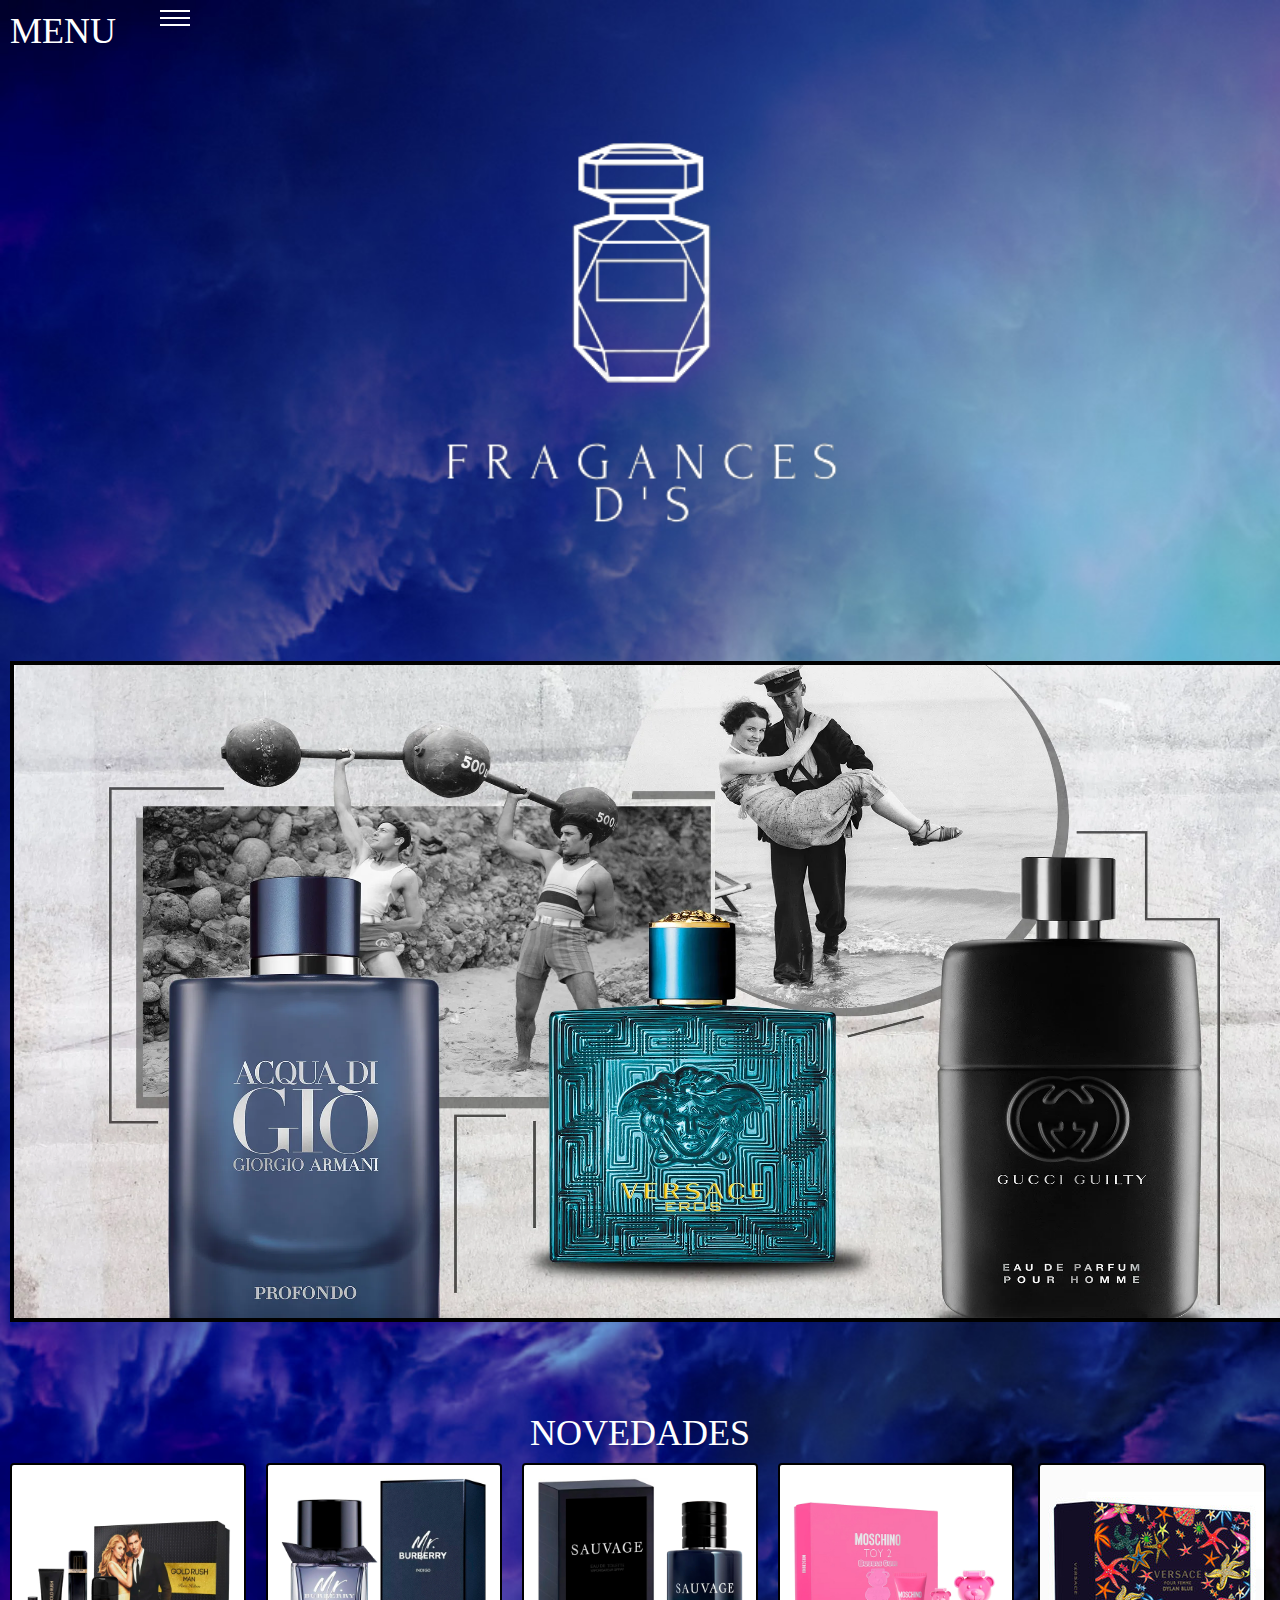
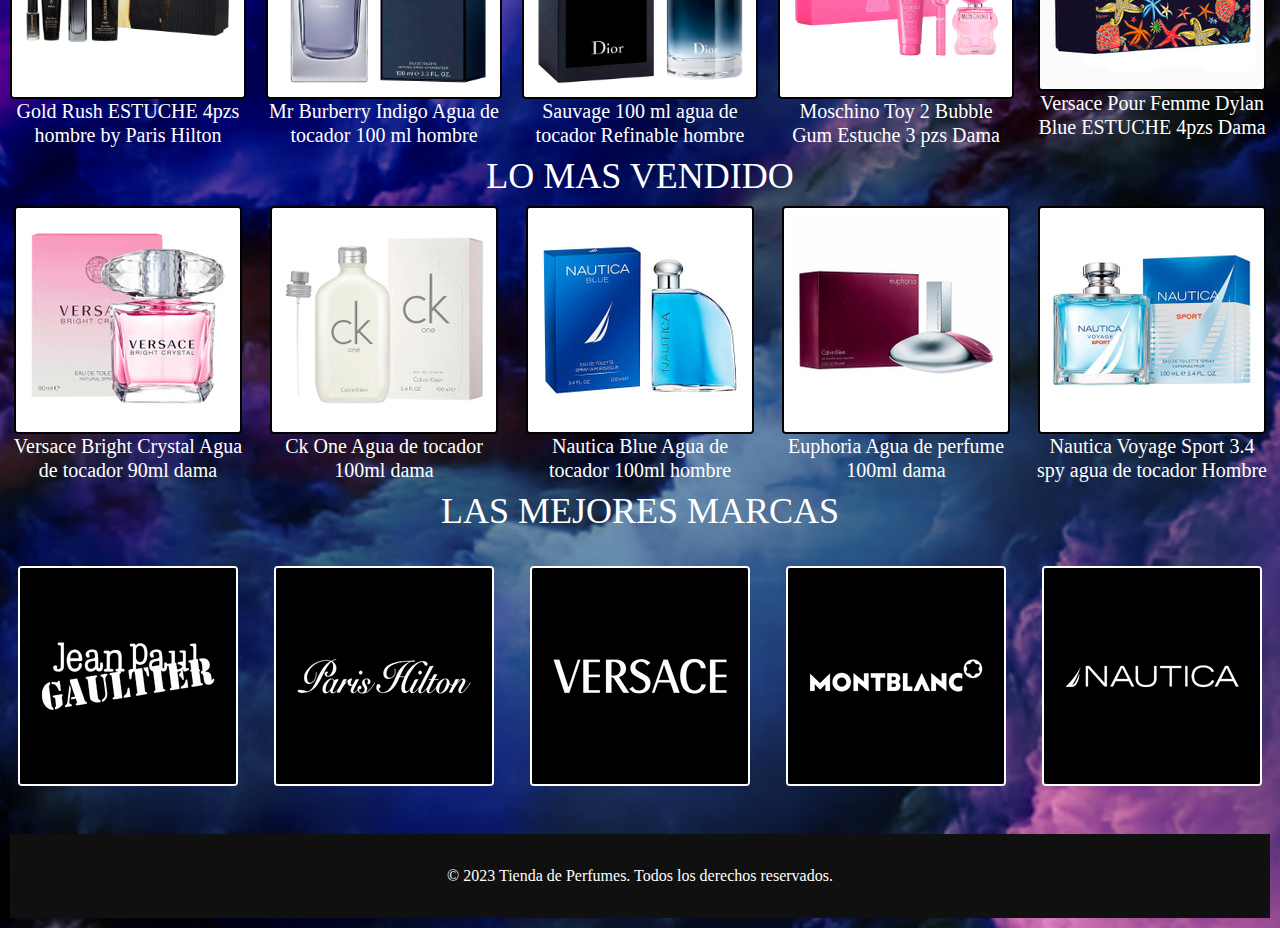
<file: index.html>
<!DOCTYPE html>
<html lang="es">
<head>
    <meta charset="UTF-8">
    <meta name="viewport" content="width=device-width, initial-scale=1.0">
    <title>FRAGANCES D'S</title>
    <link rel="stylesheet" href="https://maxcdn.bootstrapcdn.com/bootstrap/4.5.2/css/bootstrap.min.css">
    <link rel="stylesheet" href="style.css">
    <style>
        /* Estilos para el fondo con degradado */
        body {
            font-family: Arial, sans-serif;
            margin: 7;
            padding: 7;
            background-image: url(img/fondo4.jpg);
            background-size: cover;
            background-repeat: no-repeat;
            min-height: 100vh;
            display: flex;
            flex-direction: column;
            margin: 10px;
             text-align: center;
        }

        footer {
    background-color: #111010; /* Color naranja */
    color: #fff;
    padding: 20px 0;
    text-align: center;
    margin-bottom: 0; /* Elimina el margen inferior */
}
       
        /* Estilos del menú desplegable */
        .menu-btn {
    position: fixed;
    top: 10px;
    left: 160px;
    z-index: 99999; /* Aumenta el valor del z-index para que esté por encima de todo */
    cursor: pointer;
}

.menu {
    position: fixed;
    top: 0;
    left: -250px;
    width: 250px;
    height: 100vh;
    background-color: #000000;
    padding: 20px;
    transition: left 0.3s;
    z-index: 99998; /* Aumenta el valor del z-index para que esté por encima del contenido */
    border: 2px solid rgb(255, 255, 255);
}

  
        .menu-btn span {
            display: block;
            width: 30px;
            height: 2px;
            background-color: #ffffff;
            margin-bottom: 5px;
            
        }
  
        #menu-toggle {
            display: none;
            
        }
  
        .menu ul {
            list-style: none;
            padding: 0;
            margin: 0;
            
        }
  
        .menu ul li {
            margin-bottom: 10px;
            
        }
  
        .menu ul li a {
            display: block;
            text-decoration: none;
            color: #ffffff;
            font-size: 14px;
            padding: 5px 8px;
            border-radius: 5px;
            transition: background-color 0.3s;
            border: 2px solid rgb(255, 255, 255);
        }
  
        .menu ul li a:hover {
            background-color: #4d4e4e;
        }
  
        #menu-toggle:checked ~ .menu {
            left: 0;
        }

        /* Estilos para el menú responsive */
        @media (max-width: 576px) {
            .menu {
                width: 100%;
                left: -100%;
            }

            #menu-toggle:checked ~ .menu {
                left: 0;
            }
        }
  
      

        /* Estilos para el párrafo */
        p {
            margin: 0; /* Elimina el margen predeterminado del párrafo */
            padding: 10px; /* Agrega espacio entre el texto y el borde de la caja */
        }

        /* Estilos para el footer */
        footer {
            background-color: #111010; /* Color naranja */
            color: #fff;
            padding: 20px 0;
            text-align: center;
        }

        /* Estilos generales */
        h1 {
            font-size: 36px;
            color: #333; /* Color del texto principal */
        }
        .logo {
            display: flex;
            align-items: center;
            justify-content: center;
        }
  
        .logo img {
            width: 150px;
            height: 90px;
            margin-right: 10px;
        }
  
        .logo h1 {
            font-size: 24px;
            margin: 0;
            text-align: center;
            flex-grow: 1;
        }
        
/* Estilos de la sección de imágenes */
.image-section {
    display: grid;
    grid-template-columns: repeat(5, 1fr); /* Cambiamos a 2 columnas */
    grid-gap: 20px;
}

.image-container {
    text-align: center;
    position: relative; /* Agregamos posicionamiento relativo para alinear elementos secundarios */
}

.image-container img {
    max-height: 100%; /* Cambiamos height a max-height para mantener la proporción */
    max-width: 100%; /* Cambiamos width a max-width para mantener la proporción */
    object-fit: contain; /* Utilizamos object-fit: contain para que la imagen se ajuste dentro del contenedor */
    border: 2px solid rgb(0, 0, 0);
    border-radius: 4px;
    transition: transform 0.3s ease; /* Agregamos transición para suavizar el efecto */
}

.image-container:hover img {
    transform: scale(1.1); /* Aplicamos una escala al pasar el mouse por encima */
}

.image-container p {
    margin-top: 0; /* Eliminamos el margen superior del párrafo */
    margin-bottom: 0; /* Eliminamos el margen inferior del párrafo */
}
/* Estilos de la sección de imágenes2 */
.image-section2 {
    display: grid;
    grid-template-columns: repeat(5, 1fr); /* Cambiamos a 2 columnas */
    grid-gap: 20px;
}

.image-container2 {
    text-align: center;
    position: relative; /* Agregamos posicionamiento relativo para alinear elementos secundarios */
}

.image-container2 img {
    max-height: 100%; /* Cambiamos height a max-height para mantener la proporción */
    max-width: 100%; /* Cambiamos width a max-width para mantener la proporción */
    object-fit: contain; /* Utilizamos object-fit: contain para que la imagen se ajuste dentro del contenedor */
    border: 2px solid rgb(255, 255, 255);
    border-radius: 4px;
    transition: transform 0.3s ease; /* Agregamos transición para suavizar el efecto */
}

.image-container2:hover img {
    transform: scale(1.1); /* Aplicamos una escala al pasar el mouse por encima */
}

.image-container2 p {
    margin-top: 0; /* Eliminamos el margen superior del párrafo */
    margin-bottom: 0; /* Eliminamos el margen inferior del párrafo */
}
 /* Estilos para el cuadro */
 .cuadro {
            border: 2px solid #000;
            padding: 20px;
            width: 300px;
            text-align: center;
            margin: 0 auto;
        }
        .container2 {
            max-width: 500px;
            margin: 20px;
            padding: 20px;
            background-color: #fff;
            border-radius: 10px;
            border: 2px solid #ff9900;
            box-shadow: 0 0 10px rgba(0, 0, 0, 0.1);
            float: center; /* Coloca el contenedor en la izquierda */
        }

        .container3 {
            max-width: 500px;
            margin: 20px;
            padding: 20px;
            background-color: #fff;
            border-radius: 10px;
            border: 2px solid #ff9900;
            box-shadow: 0 0 10px rgba(0, 0, 0, 0.1);
            float: center ; /* Coloca el contenedor en la derecha */
        }
    </style>
</head>
<body>
    <h1  align="left " style="color: #ffffff;">MENU</h1> 

    <p> 
        <img src="img/logo31.png" width="530" height="530" align="center">
        </p>
   
    </div>
 <div class="container">
        <input type="checkbox" id="menu-toggle">
        <label for="menu-toggle" class="menu-btn">
            <span></span>
            <span></span>
            <span></span>
        </label>
        <nav class="menu">
            <ul class="nav flex-column">
                <li class="nav-item">
                    <a class="nav-link" href="index.html">INICIO</a>
                </li>
                <li class="nav-item">
                    <a class="nav-link" href="formularioproductos.html">formulario productos</a>
                </li>
                <li class="nav-item">
                    <a class="nav-link" href="formularioclientes.html">formulario clientes</a>
                </li>
                <li class="nav-item">
                    <a class="nav-link" href="formularioventas.html">formulario ventas</a>
                </li>
                <li class="nav-item">
                    <a class="nav-link" href="formulariodetallesalaventa.html">formulario detalles de venta</a>
                </li>
                <li class="nav-item">
                    <a class="nav-link" href="formularioproveedores.html">formulario proveedor</a>
                </li>
                <li class="nav-item">
                    <a class="nav-link" href="formulariampleados.html">formulario empleados</a>
                </li>
                    <li class="nav-item">
                    <a class="nav-link" href="tablaproductos.html">tabla productos</a>
                </li>
                <li class="nav-item">
                    <a class="nav-link" href="tablaclientes.html">tabla clientes</a>
                </li>
                
                <li class="nav-item">
                    <a class="nav-link" href="tablaventas.html">tabla ventas</a>
                </li>
                <li class="nav-item">
                    <a class="nav-link" href="tabladetallesdeventa.html">tabla detalles de venta</a>
                </li>
                <li class="nav-item">
                    <a class="nav-link" href="tablaproveedores.html">tabla proveedor</a>
                </li>
                <li class="nav-item">
                    <a class="nav-link" href="tablaempleados.html">tabla empleados</a>
                </li>
                <li class="nav-item">
                    <a class="nav-link" href="visionymeta.html">vision y meta</a>
                </li>
            </ul>
        </nav>
    </div>
   
</head>
<body>


    <div class="slider-frame">
        <ul>
            <li><img src="img/perfume1.jpg" alt=""></li>
            <li><img src="img/perfume2.jpg" alt=""></li>
            <li><img src="img/perfume3.jpg" alt=""></li>
            <li><img src="img/perfume4.jpg" alt=""></li>
        </ul>
    </div>
    <center><h1 style="color: #ffffff;">NOVEDADES</h1></center> 
    <section class="image-section">
        <div class="image-container">
          <a href=""><img src="img/venta1.jpg" alt="Imagen 1"></a>
          <h5 style="color: #ffffff">Gold Rush ESTUCHE 4pzs hombre by Paris Hilton</h5>
        </div>
        <div class="image-container">
          <a href=""> <img src="img/venta2.jpg" alt="Imagen 2"></a>
          <h5  style="color: #ffffff">Mr Burberry Indigo Agua de tocador 100 ml hombre</h5>
        </div>
        <div class="image-container">
          <a href=""><img src="img/venta3.jpg" alt="Imagen 3"></a>
          <h5  style="color: #ffffff">Sauvage 100 ml agua de tocador Refinable hombre</h5>
        </div>
        <div class="image-container">
            <a href=""><img src="img/venta4.jpg" alt="Imagen 4"></a>
            <h5  style="color: #ffffff">Moschino Toy 2 Bubble Gum Estuche 3 pzs Dama</h5>
          </div>
          <div class="image-container">
            <a href=""><img src="img/venta5.jpg" alt="Imagen 5"></a>
            <h5  style="color: #ffffff">Versace Pour Femme Dylan Blue ESTUCHE 4pzs Dama</h5>
          </div>
      </section>
    </main>
  </div>
  <center><h1 style="color: #ffffff;">LO MAS VENDIDO</h1></center>
  <section class="image-section">
    <div class="image-container">
      <a href=""><img src="img/venta6.jpg" alt="Imagen 6"></a>
      <h5  style="color: #ffffff">Versace Bright Crystal Agua de tocador 90ml dama</h5>
    </div>
    <div class="image-container">
      <a href=""> <img src="img/venta7.jpg" alt="Imagen 7"></a>
      <h5  style="color: #ffffff">Ck One Agua de tocador 100ml dama</h5>
    </div>
    <div class="image-container">
      <a href=""><img src="img/venta8.jpg" alt="Imagen 8"></a>
      <h5  style="color: #ffffff">Nautica Blue Agua de tocador 100ml hombre</h5>
    </div>
    <div class="image-container">
        <a href=""><img src="img/venta9.jpg" alt="Imagen 9"></a>
        <h5  style="color: #ffffff">Euphoria Agua de perfume 100ml dama</h5>
      </div>
      <div class="image-container">
        <a href=""><img src="img/venta10.jpg" alt="Imagen 10"></a>
        <h5  style="color: #ffffff">Nautica Voyage Sport 3.4 spy agua de tocador Hombre</h5>
      </div>
  </section>
</main>
</div>

<center><h1 style="color: #ffffff;">LAS MEJORES MARCAS</h1></center>
<br>
  <section class="image-section2">
    <div class="image-container2">
      <a href=""><img src="img/marca1.jpg" alt="Imagen 6"></a>
     
    </div>
    <div class="image-container2">
      <a href=""> <img src="img/marca2.jpg" alt="Imagen 7"></a>
     
    </div>
    <div class="image-container2">
      <a href=""><img src="img/marca3.jpg" alt="Imagen 8"></a>
   
    </div>
    <div class="image-container2">
        <a href=""><img src="img/marca4.jpg" alt="Imagen 9"></a>
       
      </div>
      <div class="image-container2">
        <a href=""><img src="img/marca5.jpg" alt="Imagen 10"></a>
   
      </div>
  </section>
</main>
</div>
</body>
<br> <br>
<div>
    </div>
    <div class="footer">
    <footer>
        <p>&copy; 2023 Tienda de Perfumes. Todos los derechos reservados.</p>
    </footer>
</div>
</div>
</body>
</html>
</file>
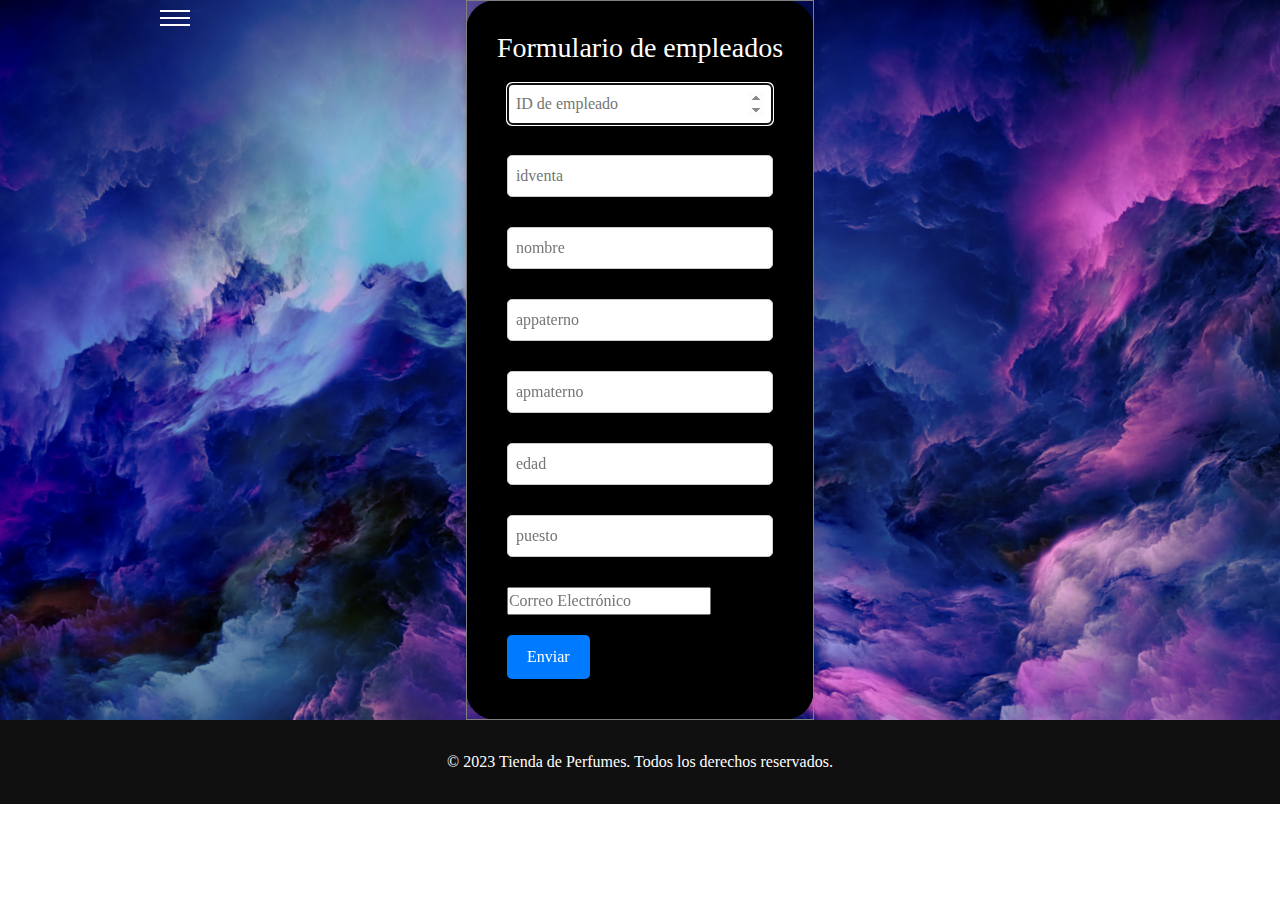
<file: formulariampleados.html>
<!DOCTYPE html>
<html lang="es">
<head>
    <meta charset="UTF-8">
    <meta name="viewport" content="width=device-width, initial-scale=1.0">
    <title>FRAGANCES D'S</title>
    <link rel="stylesheet" href="https://maxcdn.bootstrapcdn.com/bootstrap/4.5.2/css/bootstrap.min.css">
    <link rel="stylesheet" href="style.css">
    <style>
             body {
            font-family: Arial, sans-serif;
            margin: 7;
            padding: 7;
            background-image: url(img/fondo4.jpg);
            background-size: 100%;
            background-repeat: no-repeat;
            min-height: 100vh;
            display: flex;
            flex-direction: column;
        
             text-align: center;
        }
        footer {
    background-color: #111010; /* Color naranja */
    color: #fff;
    padding: 20px 0;
    text-align: center;
    margin-bottom: 0; /* Elimina el margen inferior */
}
       
        /* Estilos del menú desplegable */
        .menu-btn {
    position: fixed;
    top: 10px;
    left: 160px;
    z-index: 99999; /* Aumenta el valor del z-index para que esté por encima de todo */
    cursor: pointer;
}

.menu {
    position: fixed;
    top: 0;
    left: -250px;
    width: 250px;
    height: 100vh;
    background-color: #000000;
    padding: 20px;
    transition: left 0.3s;
    z-index: 99998; /* Aumenta el valor del z-index para que esté por encima del contenido */
    border: 2px solid rgb(255, 255, 255);
}

  
        .menu-btn span {
            display: block;
            width: 30px;
            height: 2px;
            background-color: #ffffff;
            margin-bottom: 5px;
            
        }
  
        #menu-toggle {
            display: none;
            
        }
  
        .menu ul {
            list-style: none;
            padding: 0;
            margin: 0;
            
        }
  
        .menu ul li {
            margin-bottom: 10px;
            
        }
  
        .menu ul li a {
            display: block;
            text-decoration: none;
            color: #ffffff;
            font-size: 14px;
            padding: 5px 8px;
            border-radius: 5px;
            transition: background-color 0.3s;
            border: 2px solid rgb(255, 255, 255);
        }
        .menu ul li a:hover {
            background-color: #4d4e4e;
        }
  
        #menu-toggle:checked ~ .menu {
            left: 0;
        }

        /* Estilos para el menú responsive */
        @media (max-width: 576px) {
            .menu {
                width: 100%;
                left: -100%;
            }

            #menu-toggle:checked ~ .menu {
                left: 0;
            }
        }
  
      

        /* Estilos para el párrafo */
        p {
            margin: 0; /* Elimina el margen predeterminado del párrafo */
            padding: 10px; /* Agrega espacio entre el texto y el borde de la caja */
        }

        /* Estilos para el footer */
        footer {
            background-color: #111010; /* Color naranja */
            color: #fff;
            padding: 20px 0;
            text-align: center;
        }

        /* Estilos generales */
        h1 {
            font-size: 36px;
            color: #333; /* Color del texto principal */
        }
        .logo {
            display: flex;
            align-items: center;
            justify-content: center;
        }
  
        .logo img {
            width: 150px;
            height: 90px;
            margin-right: 10px;
        }
  
        .logo h1 {
            font-size: 24px;
            margin: 0;
            text-align: center;
            flex-grow: 1;
        }
        
/* Estilos de la sección de imágenes */
.image-section {
    display: grid;
    grid-template-columns: repeat(5, 1fr); /* Cambiamos a 2 columnas */
    grid-gap: 20px;
}

.image-container {
    text-align: center;
    position: relative; /* Agregamos posicionamiento relativo para alinear elementos secundarios */
}

.image-container img {
    max-height: 100%; /* Cambiamos height a max-height para mantener la proporción */
    max-width: 100%; /* Cambiamos width a max-width para mantener la proporción */
    object-fit: contain; /* Utilizamos object-fit: contain para que la imagen se ajuste dentro del contenedor */
    border: 2px solid rgb(0, 0, 0);
    border-radius: 4px;
    transition: transform 0.3s ease; /* Agregamos transición para suavizar el efecto */
}

.image-container:hover img {
    transform: scale(1.1); /* Aplicamos una escala al pasar el mouse por encima */
}

.image-container p {
    margin-top: 0; /* Eliminamos el margen superior del párrafo */
    margin-bottom: 0; /* Eliminamos el margen inferior del párrafo */
}
/* Estilos de la sección de imágenes2 */
.image-section2 {
    display: grid;
    grid-template-columns: repeat(5, 1fr); /* Cambiamos a 2 columnas */
    grid-gap: 20px;
}

.image-container2 {
    text-align: center;
    position: relative; /* Agregamos posicionamiento relativo para alinear elementos secundarios */
}

.image-container2 img {
    max-height: 100%; /* Cambiamos height a max-height para mantener la proporción */
    max-width: 100%; /* Cambiamos width a max-width para mantener la proporción */
    object-fit: contain; /* Utilizamos object-fit: contain para que la imagen se ajuste dentro del contenedor */
    border: 2px solid rgb(255, 255, 255);
    border-radius: 4px;
    transition: transform 0.3s ease; /* Agregamos transición para suavizar el efecto */
}

.image-container2:hover img {
    transform: scale(1.1); /* Aplicamos una escala al pasar el mouse por encima */
}

.image-container2 p {
    margin-top: 0; /* Eliminamos el margen superior del párrafo */
    margin-bottom: 0; /* Eliminamos el margen inferior del párrafo */
}

table {
            border-collapse: collapse;
            background-color: #000000;
            border-radius: 30px;
            box-shadow: 0px 0px 10px rgba(0, 0, 0, 0.2);
        }

        td {
            padding: 30px;
        }

        input[type="text"],
        input[type="number"] {
            width: 100%;
            padding: 8px;
            margin-bottom: 10px;
            border: 1px solid #ccc;
            border-radius: 5px;
            color: #333; /* Cambiar el color del texto aquí */
        }

        p {
            color: #ffffff; /* Cambiar el color del texto de los párrafos aquí */
        }

        input[type="submit"] {
            background-color: #007BFF;
            color: #fff;
            padding: 10px 20px;
            border: none;
            border-radius: 5px;
            cursor: pointer;
        }

        input[type="submit"]:hover {
            background-color: #0056b3;
        }
    </style>
</head>
<body>
    <div class="container">
        <input type="checkbox" id="menu-toggle">
        <label for="menu-toggle" class="menu-btn">
            <span></span>
            <span></span>
            <span></span>
        </label>
        <nav class="menu">
            <ul class="nav flex-column">
                <li class="nav-item">
                    <a class="nav-link" href="index.html">INICIO</a>
                </li>
                <li class="nav-item">
                    <a class="nav-link" href="formularioproductos.html">formulario productos</a>
                </li>
                <li class="nav-item">
                    <a class="nav-link" href="formularioclientes.html">formulario clientes</a>
                </li>
                <li class="nav-item">
                    <a class="nav-link" href="formularioventas.html">formulario ventas</a>
                </li>
                <li class="nav-item">
                    <a class="nav-link" href="formulariodetallesalaventa.html">formulario detalles de venta</a>
                </li>
                <li class="nav-item">
                    <a class="nav-link" href="formularioproveedores.html">formulario proveedor</a>
                </li>
                <li class="nav-item">
                    <a class="nav-link" href="formulariampleados.html">formulario empleados</a>
                </li>
                    <li class="nav-item">
                    <a class="nav-link" href="tablaproductos.html">tabla productos</a>
                </li>
                <li class="nav-item">
                    <a class="nav-link" href="tablaclientes.html">tabla clientes</a>
                    
                </li>
                <li class="nav-item">
                    <a class="nav-link" href="tablaventas.html">tabla ventas</a>
                </li>
                <li class="nav-item">
                    <a class="nav-link" href="tabladetallesalaventa.html">tabla detalles de venta</a>
                </li>
                <li class="nav-item">
                    <a class="nav-link" href="tablaproveedores.html">tabla proveedor</a>
                </li>
                <li class="nav-item">
                    <a class="nav-link" href="tablaempleados.html">tabla empleados</a>
                </li>
                <li class="nav-item">
                    <a class="nav-link" href="visionymeta.html">vision y meta</a>
            </ul>
        </nav>
    </div>
            </ul>
        </nav>
    </div>


    <div>
        <center>
            <table border="1">
                <tr>
                    <td>
                        <form action="" method="get">
                            <h3 style="color: #ffffff;">Formulario de empleados</h3>
                            <p><input type="number" name="id" autofocus required placeholder="ID de empleado" /></p>
                            <p><input type="number" name="nombre" required placeholder="idventa" /></p>
                            <p><input type="text" name="apellido" required placeholder="nombre" /></p>
                            <p><input type="text" name="direccion" required placeholder="appaterno" /></p>
                            <p><input type="text" name="ciudad" required placeholder="apmaterno" /></p>
                            <p><input type="number" name="estado" required placeholder="edad" /></p>
                            <p><input type="text" name="codigo postal" required placeholder="puesto" /></p>
                            <p><input type="email" name="correo" required placeholder="Correo Electrónico" /></p>
                            <p><input type="submit" value="Enviar" /></p>
                        </form>
                    </td>
                </tr>
            </table>
        </center>
    </div>

    <div class="footer">
        <footer>
            <p>&copy; 2023 Tienda de Perfumes. Todos los derechos reservados.</p>
        </footer>
    </div>
</body>
</html>
</file>
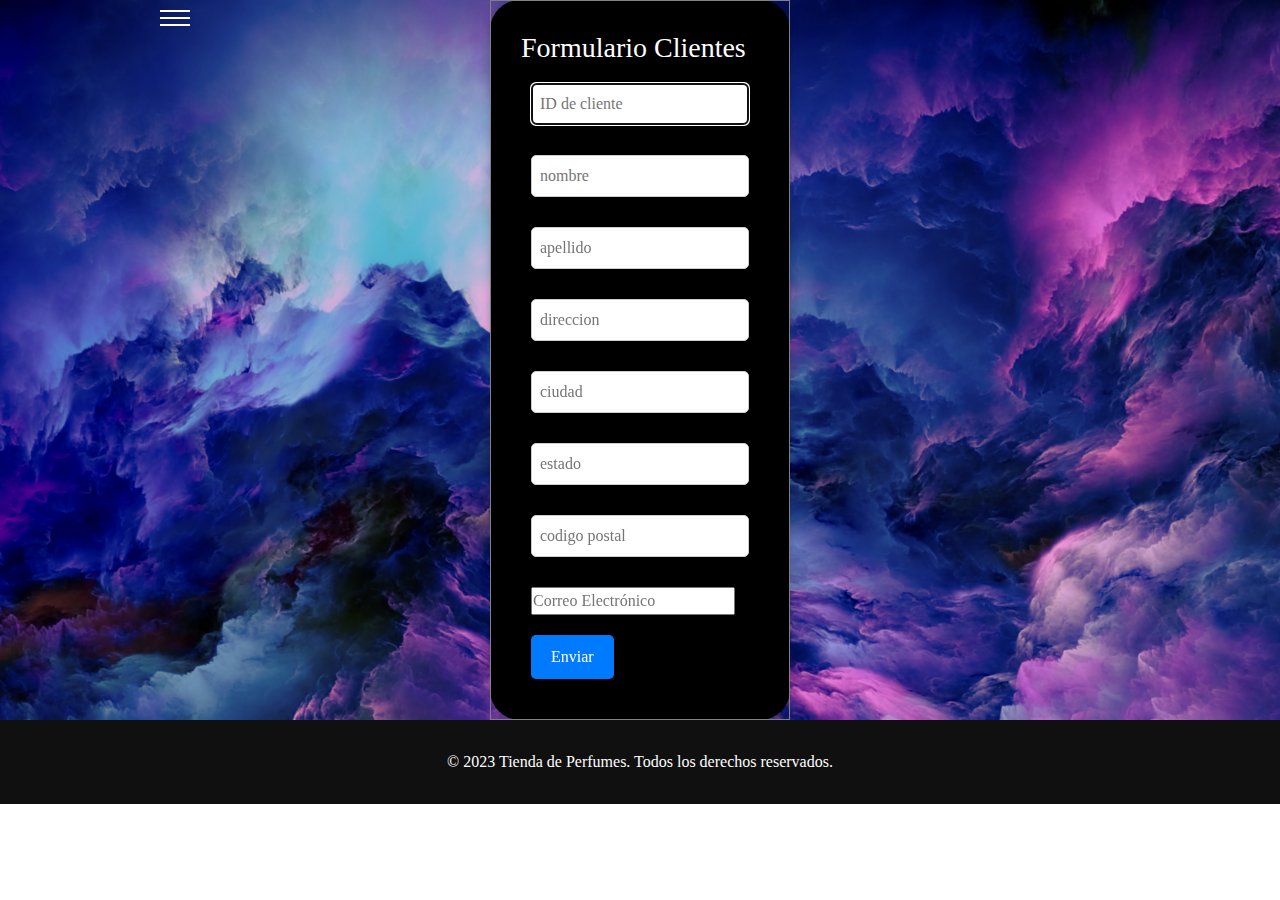
<file: formularioclientes.html>
<!DOCTYPE html>
<html lang="es">
<head>
    <meta charset="UTF-8">
    <meta name="viewport" content="width=device-width, initial-scale=1.0">
    <title>FRAGANCES D'S</title>
    <link rel="stylesheet" href="https://maxcdn.bootstrapcdn.com/bootstrap/4.5.2/css/bootstrap.min.css">
    <link rel="stylesheet" href="style.css">
    <style>
       /* Estilos CSS aquí */
       body {
            font-family: Arial, sans-serif;
            margin: 7;
            padding: 7;
            background-image: url(img/fondo4.jpg);
            background-size: 100%;
            background-repeat: no-repeat;
            min-height: 100vh;
            display: flex;
            flex-direction: column;
        
             text-align: center;
        }
        footer {
    background-color: #111010; /* Color naranja */
    color: #fff;
    padding: 20px 0;
    text-align: center;
    margin-bottom: 0; /* Elimina el margen inferior */
}
       
        /* Estilos del menú desplegable */
        .menu-btn {
    position: fixed;
    top: 10px;
    left: 160px;
    z-index: 99999; /* Aumenta el valor del z-index para que esté por encima de todo */
    cursor: pointer;
}

.menu {
    position: fixed;
    top: 0;
    left: -250px;
    width: 250px;
    height: 100vh;
    background-color: #000000;
    padding: 20px;
    transition: left 0.3s;
    z-index: 99998; /* Aumenta el valor del z-index para que esté por encima del contenido */
    border: 2px solid rgb(255, 255, 255);
}

  
        .menu-btn span {
            display: block;
            width: 30px;
            height: 2px;
            background-color: #ffffff;
            margin-bottom: 5px;
            
        }
  
        #menu-toggle {
            display: none;
            
        }
  
        .menu ul {
            list-style: none;
            padding: 0;
            margin: 0;
            
        }
  
        .menu ul li {
            margin-bottom: 10px;
            
        }
  
        .menu ul li a {
            display: block;
            text-decoration: none;
            color: #ffffff;
            font-size: 14px;
            padding: 5px 8px;
            border-radius: 5px;
            transition: background-color 0.3s;
            border: 2px solid rgb(255, 255, 255);
        }
  
        .menu ul li a:hover {
            background-color: #4d4e4e;
        }
  
        #menu-toggle:checked ~ .menu {
            left: 0;
        }

        /* Estilos para el menú responsive */
        @media (max-width: 576px) {
            .menu {
                width: 100%;
                left: -100%;
            }

            #menu-toggle:checked ~ .menu {
                left: 0;
            }
        }
  
      

        /* Estilos para el párrafo */
        p {
            margin: 0; /* Elimina el margen predeterminado del párrafo */
            padding: 10px; /* Agrega espacio entre el texto y el borde de la caja */
        }

        /* Estilos para el footer */
        footer {
            background-color: #111010; /* Color naranja */
            color: #fff;
            padding: 20px 0;
            text-align: center;
        }

        /* Estilos generales */
        h1 {
            font-size: 36px;
            color: #333; /* Color del texto principal */
        }
        .logo {
            display: flex;
            align-items: center;
            justify-content: center;
        }
  
        .logo img {
            width: 150px;
            height: 90px;
            margin-right: 10px;
        }
  
        .logo h1 {
            font-size: 24px;
            margin: 0;
            text-align: center;
            flex-grow: 1;
        }
        
/* Estilos de la sección de imágenes */
.image-section {
    display: grid;
    grid-template-columns: repeat(5, 1fr); /* Cambiamos a 2 columnas */
    grid-gap: 20px;
}

.image-container {
    text-align: center;
    position: relative; /* Agregamos posicionamiento relativo para alinear elementos secundarios */
}

.image-container img {
    max-height: 100%; /* Cambiamos height a max-height para mantener la proporción */
    max-width: 100%; /* Cambiamos width a max-width para mantener la proporción */
    object-fit: contain; /* Utilizamos object-fit: contain para que la imagen se ajuste dentro del contenedor */
    border: 2px solid rgb(0, 0, 0);
    border-radius: 4px;
    transition: transform 0.3s ease; /* Agregamos transición para suavizar el efecto */
}

.image-container:hover img {
    transform: scale(1.1); /* Aplicamos una escala al pasar el mouse por encima */
}

.image-container p {
    margin-top: 0; /* Eliminamos el margen superior del párrafo */
    margin-bottom: 0; /* Eliminamos el margen inferior del párrafo */
}
/* Estilos de la sección de imágenes2 */
.image-section2 {
    display: grid;
    grid-template-columns: repeat(5, 1fr); /* Cambiamos a 2 columnas */
    grid-gap: 20px;
}

.image-container2 {
    text-align: center;
    position: relative; /* Agregamos posicionamiento relativo para alinear elementos secundarios */
}

.image-container2 img {
    max-height: 100%; /* Cambiamos height a max-height para mantener la proporción */
    max-width: 100%; /* Cambiamos width a max-width para mantener la proporción */
    object-fit: contain; /* Utilizamos object-fit: contain para que la imagen se ajuste dentro del contenedor */
    border: 2px solid rgb(255, 255, 255);
    border-radius: 4px;
    transition: transform 0.3s ease; /* Agregamos transición para suavizar el efecto */
}

.image-container2:hover img {
    transform: scale(1.1); /* Aplicamos una escala al pasar el mouse por encima */
}

.image-container2 p {
    margin-top: 0; /* Eliminamos el margen superior del párrafo */
    margin-bottom: 0; /* Eliminamos el margen inferior del párrafo */
}

table {
            border-collapse: collapse;
            background-color: #000000;
            border-radius: 30px;
            box-shadow: 0px 0px 10px rgba(0, 0, 0, 0.2);
        }

        td {
            padding: 30px;
        }

        input[type="text"],
        input[type="number"] {
            width: 100%;
            padding: 8px;
            margin-bottom: 10px;
            border: 1px solid #ccc;
            border-radius: 5px;
            color: #333; /* Cambiar el color del texto aquí */
        }

        p {
            color: #ffffff; /* Cambiar el color del texto de los párrafos aquí */
        }

        input[type="submit"] {
            background-color: #007BFF;
            color: #fff;
            padding: 10px 20px;
            border: none;
            border-radius: 5px;
            cursor: pointer;
        }

        input[type="submit"]:hover {
            background-color: #0056b3;
        }
    </style>
</head>
<body>
  
    </div>
    <div class="container">
        <input type="checkbox" id="menu-toggle">
        <label for="menu-toggle" class="menu-btn">
            <span></span>
            <span></span>
            <span></span>
        </label>
        <nav class="menu">
            <ul class="nav flex-column">
                <li class="nav-item">
                    <a class="nav-link" href="index.html">INICIO</a>
                </li>
                <li class="nav-item">
                    <a class="nav-link" href="formularioproductos.html">formulario productos</a>
                </li>
                <li class="nav-item">
                    <a class="nav-link" href="formularioclientes.html">formulario clientes</a>
                </li>
                <li class="nav-item">
                    <a class="nav-link" href="formularioventas.html">formulario ventas</a>
                </li>
                <li class="nav-item">
                    <a class="nav-link" href="formulariodetallesalaventa.html">formulario detalles de venta</a>
                </li>
                <li class="nav-item">
                    <a class="nav-link" href="formularioproveedores.html">formulario proveedor</a>
                </li>
                <li class="nav-item">
                    <a class="nav-link" href="formulariampleados.html">formulario empleados</a>
                </li>
                    <li class="nav-item">
                    <a class="nav-link" href="tablaproductos.html">tabla productos</a>
                </li>
                <li class="nav-item">
                    <a class="nav-link" href="tablaclientes.html">tabla clientes</a>
                    
                </li>
                <li class="nav-item">
                    <a class="nav-link" href="tablaventas.html">tabla ventas</a>
                </li>
                <li class="nav-item">
                    <a class="nav-link" href="tabladetallesalaventa.html">tabla detalles de venta</a>
                </li>
                <li class="nav-item">
                    <a class="nav-link" href="tablaproveedores.html">tabla proveedor</a>
                </li>
                <li class="nav-item">
                    <a class="nav-link" href="tablaempleados.html">tabla empleados</a>
                </li>
                <li class="nav-item">
                    <a class="nav-link" href="visionymeta.html">vision y meta</a>
            </ul>
        </nav>
    </div>
            </ul>
        </nav>
    </div>

    </div>

    <div>
        <center>
            <table border="1">
                <tr>
                    <td>
                        <form action="" method="get">
                            <h3 style="color: #ffffff;">Formulario Clientes</h3>
                            <p><input type="text" name="id" autofocus required placeholder="ID de cliente" /></p>
                            <p><input type="text" name="nombre" required placeholder="nombre" /></p>
                            <p><input type="text" name="apellido" required placeholder="apellido" /></p>
                            <p><input type="text" name="direccion" required placeholder="direccion" /></p>
                            <p><input type="text" name="ciudad" required placeholder="ciudad" /></p>
                            <p><input type="text" name="estado" required placeholder="estado" /></p>
                            <p><input type="number" name="codigo postal" required placeholder="codigo postal" /></p>
                            <p><input type="email" name="correo" required placeholder="Correo Electrónico" /></p>
                            <p><input type="submit" value="Enviar" /></p>
                        </form>
                    </td>
                </tr>
            </table>
        </center>
    </div>

    <div class="footer">
        <footer>
            <p>&copy; 2023 Tienda de Perfumes. Todos los derechos reservados.</p>
        </footer>
    </div>
</body>
</html>
</file>
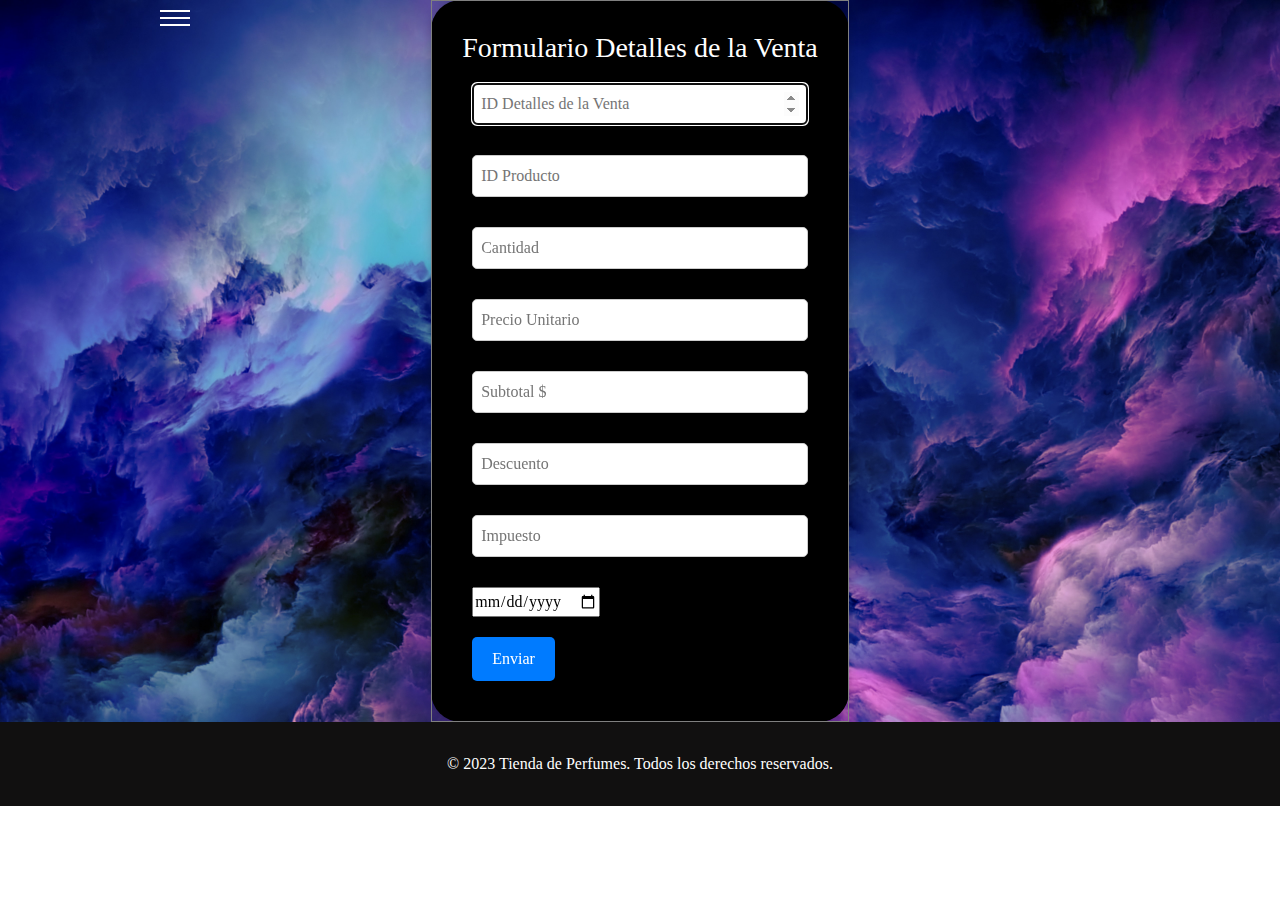
<file: formulariodetallesalaventa.html>
<!DOCTYPE html>
<html lang="es">
<head>
    <meta charset="UTF-8">
    <meta name="viewport" content="width=device-width, initial-scale=1.0">
    <title>FRAGANCES D'S</title>
    <link rel="stylesheet" href="https://maxcdn.bootstrapcdn.com/bootstrap/4.5.2/css/bootstrap.min.css">
    <link rel="stylesheet" href="style.css">
    <style>
        /* Estilos CSS aquí */
        body {
            font-family: Arial, sans-serif;
            margin: 7;
            padding: 7;
            background-image: url(img/fondo4.jpg);
            background-size: 100%;
            background-repeat: no-repeat;
            min-height: 100vh;
            display: flex;
            flex-direction: column;
        
             text-align: center;
        }
        footer {
    background-color: #111010; /* Color naranja */
    color: #fff;
    padding: 20px 0;
    text-align: center;
    margin-bottom: 0; /* Elimina el margen inferior */
}
       
        /* Estilos del menú desplegable */
        .menu-btn {
    position: fixed;
    top: 10px;
    left: 160px;
    z-index: 99999; /* Aumenta el valor del z-index para que esté por encima de todo */
    cursor: pointer;
}

.menu {
    position: fixed;
    top: 0;
    left: -250px;
    width: 250px;
    height: 100vh;
    background-color: #000000;
    padding: 20px;
    transition: left 0.3s;
    z-index: 99998; /* Aumenta el valor del z-index para que esté por encima del contenido */
    border: 2px solid rgb(255, 255, 255);
}

  
        .menu-btn span {
            display: block;
            width: 30px;
            height: 2px;
            background-color: #ffffff;
            margin-bottom: 5px;
            
        }
  
        #menu-toggle {
            display: none;
            
        }
  
        .menu ul {
            list-style: none;
            padding: 0;
            margin: 0;
            
        }
  
        .menu ul li {
            margin-bottom: 10px;
            
        }
  
        .menu ul li a {
            display: block;
            text-decoration: none;
            color: #ffffff;
            font-size: 14px;
            padding: 5px 8px;
            border-radius: 5px;
            transition: background-color 0.3s;
            border: 2px solid rgb(255, 255, 255);
        }
  
        .menu ul li a:hover {
            background-color: #4d4e4e;
        }
  
        #menu-toggle:checked ~ .menu {
            left: 0;
        }

        /* Estilos para el menú responsive */
        @media (max-width: 576px) {
            .menu {
                width: 100%;
                left: -100%;
            }

            #menu-toggle:checked ~ .menu {
                left: 0;
            }
        }
  
      

        /* Estilos para el párrafo */
        p {
            margin: 0; /* Elimina el margen predeterminado del párrafo */
            padding: 10px; /* Agrega espacio entre el texto y el borde de la caja */
        }

        /* Estilos para el footer */
        footer {
            background-color: #111010; /* Color naranja */
            color: #fff;
            padding: 20px 0;
            text-align: center;
        }

        /* Estilos generales */
        h1 {
            font-size: 36px;
            color: #333; /* Color del texto principal */
        }
        .logo {
            display: flex;
            align-items: center;
            justify-content: center;
        }
  
        .logo img {
            width: 150px;
            height: 90px;
            margin-right: 10px;
        }
  
        .logo h1 {
            font-size: 24px;
            margin: 0;
            text-align: center;
            flex-grow: 1;
        }
        
/* Estilos de la sección de imágenes */
.image-section {
    display: grid;
    grid-template-columns: repeat(5, 1fr); /* Cambiamos a 2 columnas */
    grid-gap: 20px;
}

.image-container {
    text-align: center;
    position: relative; /* Agregamos posicionamiento relativo para alinear elementos secundarios */
}

.image-container img {
    max-height: 100%; /* Cambiamos height a max-height para mantener la proporción */
    max-width: 100%; /* Cambiamos width a max-width para mantener la proporción */
    object-fit: contain; /* Utilizamos object-fit: contain para que la imagen se ajuste dentro del contenedor */
    border: 2px solid rgb(0, 0, 0);
    border-radius: 4px;
    transition: transform 0.3s ease; /* Agregamos transición para suavizar el efecto */
}

.image-container:hover img {
    transform: scale(1.1); /* Aplicamos una escala al pasar el mouse por encima */
}

.image-container p {
    margin-top: 0; /* Eliminamos el margen superior del párrafo */
    margin-bottom: 0; /* Eliminamos el margen inferior del párrafo */
}
/* Estilos de la sección de imágenes2 */
.image-section2 {
    display: grid;
    grid-template-columns: repeat(5, 1fr); /* Cambiamos a 2 columnas */
    grid-gap: 20px;
}

.image-container2 {
    text-align: center;
    position: relative; /* Agregamos posicionamiento relativo para alinear elementos secundarios */
}

.image-container2 img {
    max-height: 100%; /* Cambiamos height a max-height para mantener la proporción */
    max-width: 100%; /* Cambiamos width a max-width para mantener la proporción */
    object-fit: contain; /* Utilizamos object-fit: contain para que la imagen se ajuste dentro del contenedor */
    border: 2px solid rgb(255, 255, 255);
    border-radius: 4px;
    transition: transform 0.3s ease; /* Agregamos transición para suavizar el efecto */
}

.image-container2:hover img {
    transform: scale(1.1); /* Aplicamos una escala al pasar el mouse por encima */
}

.image-container2 p {
    margin-top: 0; /* Eliminamos el margen superior del párrafo */
    margin-bottom: 0; /* Eliminamos el margen inferior del párrafo */
}

table {
            border-collapse: collapse;
            background-color: #000000;
            border-radius: 30px;
            box-shadow: 0px 0px 10px rgba(0, 0, 0, 0.2);
        }

        td {
            padding: 30px;
        }

        input[type="text"],
        input[type="number"] {
            width: 100%;
            padding: 8px;
            margin-bottom: 10px;
            border: 1px solid #ccc;
            border-radius: 5px;
            color: #333; /* Cambiar el color del texto aquí */
        }

        p {
            color: #ffffff; /* Cambiar el color del texto de los párrafos aquí */
        }

        input[type="submit"] {
            background-color: #007BFF;
            color: #fff;
            padding: 10px 20px;
            border: none;
            border-radius: 5px;
            cursor: pointer;
        }

        input[type="submit"]:hover {
            background-color: #0056b3;
        }
    </style>
</head>
<body>
    
    </div>
    <div class="container">
        <input type="checkbox" id="menu-toggle">
        <label for="menu-toggle" class="menu-btn">
            <span></span>
            <span></span>
            <span></span>
        </label>
        <nav class="menu">
            <ul class="nav flex-column">
                <li class="nav-item">
                    <a class="nav-link" href="index.html">INICIO</a>
                </li>
                <li class="nav-item">
                    <a class="nav-link" href="formularioproductos.html">formulario productos</a>
                </li>
                <li class="nav-item">
                    <a class="nav-link" href="formularioclientes.html">formulario clientes</a>
                </li>
                <li class="nav-item">
                    <a class="nav-link" href="formularioventas.html">formulario ventas</a>
                </li>
                <li class="nav-item">
                    <a class="nav-link" href="formulariodetallesalaventa.html">formulario detalles de venta</a>
                </li>
                <li class="nav-item">
                    <a class="nav-link" href="formularioproveedores.html">formulario proveedor</a>
                </li>
                <li class="nav-item">
                    <a class="nav-link" href="formulariampleados.html">formulario empleados</a>
                </li>
                    <li class="nav-item">
                    <a class="nav-link" href="tablaproductos.html">tabla productos</a>
                </li>
                <li class="nav-item">
                    <a class="nav-link" href="tablaclientes.html">tabla clientes</a>
                    
                </li>
                <li class="nav-item">
                    <a class="nav-link" href="tablaventas.html">tabla ventas</a>
                </li>
                <li class="nav-item">
                    <a class="nav-link" href="tabladetallesalaventa.html">tabla detalles de venta</a>
                </li>
                <li class="nav-item">
                    <a class="nav-link" href="tablaproveedores.html">tabla proveedor</a>
                </li>
                <li class="nav-item">
                    <a class="nav-link" href="tablaempleados.html">tabla empleados</a>
                </li>
                <li class="nav-item">
                    <a class="nav-link" href="visionymeta.html">vision y meta</a>
            </ul>
        </nav>
    </div>
            </ul>
        </nav>
    </div>

    </div>

    <div>
        <center>
            <table border="1">
                <tr>
                    <td>
                        <form action="" method="get">
                            <h3 style="color: #ffffff;">Formulario Detalles de la Venta</h3>
                            <p><input type="number" name="id" autofocus required placeholder="ID Detalles de la Venta" /></p>
                            <p><input type="text" name="idp" required placeholder="ID Producto" /></p>
                            <p><input type="number" name="cantidad" required placeholder="Cantidad" /></p>
                            <p><input type="text" name="precio" required placeholder="Precio Unitario" /></p>
                            <p><input type="number" name="subtotal" required placeholder="Subtotal $" /></p>
                            <p><input type="number" name="descuento" max="100" value="descuento" placeholder="Descuento" /></p>
                            <p><input type="number" name="impuesto" required placeholder="Impuesto" /></p>
                            <p><input type="date" name="dia de entrega" required placeholder="Dia de entrega" /></p>
                            <p><input type="submit" value="Enviar" /></p>
                        </form>
                    </td>
                </tr>
            </table>
        </center>
    </div>

    <div class="footer">
        <footer>
            <p>&copy; 2023 Tienda de Perfumes. Todos los derechos reservados.</p>
        </footer>
    </div>
</body>
</html>
</file>
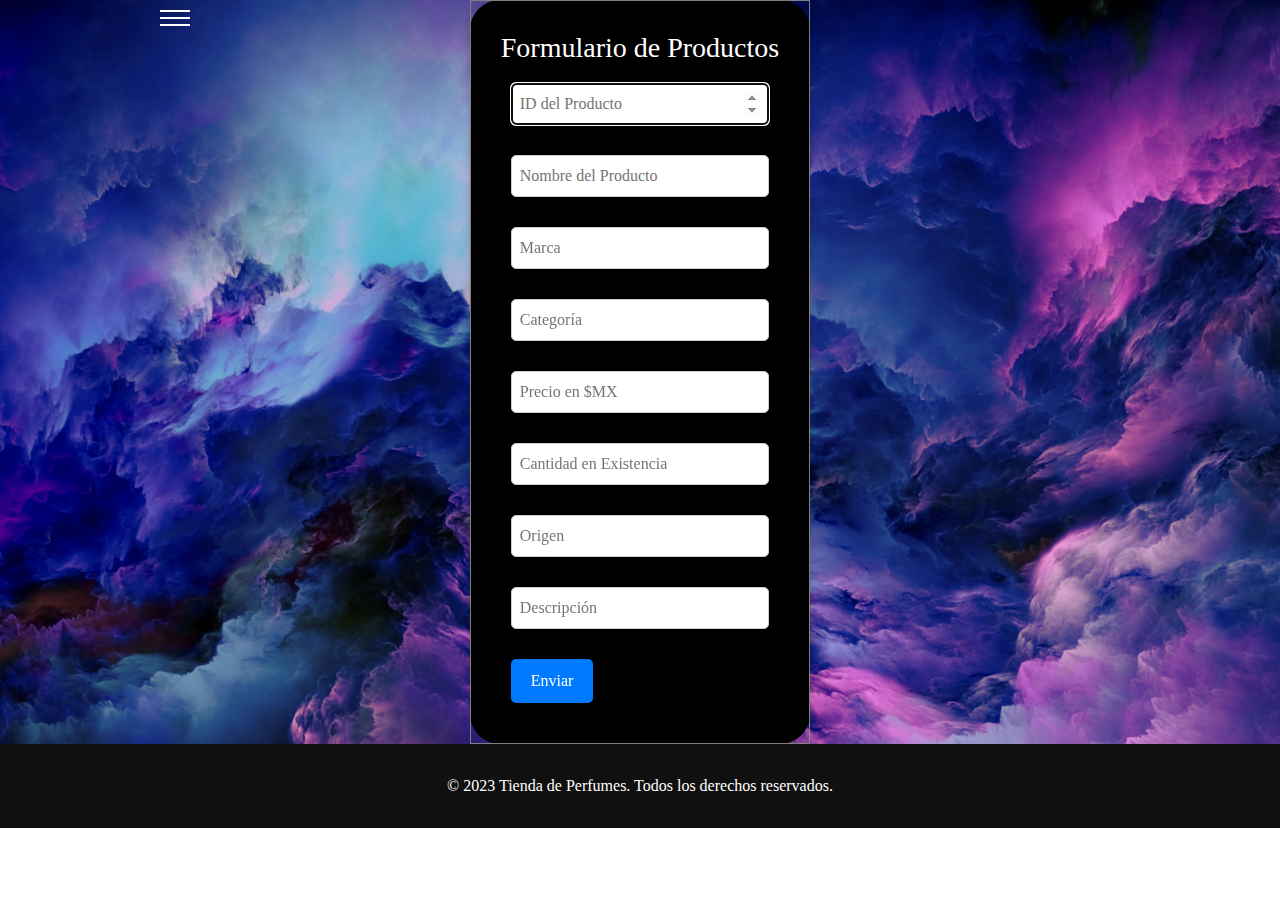
<file: formularioproductos.html>
<!DOCTYPE html>
<html lang="es">
<head>
    <meta charset="UTF-8">
    <meta name="viewport" content="width=device-width, initial-scale=1.0">
    <title>FRAGANCES D'S</title>
    <link rel="stylesheet" href="https://maxcdn.bootstrapcdn.com/bootstrap/4.5.2/css/bootstrap.min.css">
    <link rel="stylesheet" href="style.css">
    <style>
             body {
            font-family: Arial, sans-serif;
            margin: 7;
            padding: 7;
            background-image: url(img/fondo4.jpg);
            background-size: 100%;
            background-repeat: no-repeat;
            min-height: 100vh;
            display: flex;
            flex-direction: column;
        
             text-align: center;
        }
        footer {
    background-color: #111010; /* Color naranja */
    color: #fff;
    padding: 20px 0;
    text-align: center;
    margin-bottom: 0; /* Elimina el margen inferior */
}
       
        /* Estilos del menú desplegable */
        .menu-btn {
    position: fixed;
    top: 10px;
    left: 160px;
    z-index: 99999; /* Aumenta el valor del z-index para que esté por encima de todo */
    cursor: pointer;
}

.menu {
    position: fixed;
    top: 0;
    left: -250px;
    width: 250px;
    height: 100vh;
    background-color: #000000;
    padding: 20px;
    transition: left 0.3s;
    z-index: 99998; /* Aumenta el valor del z-index para que esté por encima del contenido */
    border: 2px solid rgb(255, 255, 255);
}

  
        .menu-btn span {
            display: block;
            width: 30px;
            height: 2px;
            background-color: #ffffff;
            margin-bottom: 5px;
            
        }
  
        #menu-toggle {
            display: none;
            
        }
  
        .menu ul {
            list-style: none;
            padding: 0;
            margin: 0;
            
        }
  
        .menu ul li {
            margin-bottom: 10px;
            
        }
  
        .menu ul li a {
            display: block;
            text-decoration: none;
            color: #ffffff;
            font-size: 14px;
            padding: 5px 8px;
            border-radius: 5px;
            transition: background-color 0.3s;
            border: 2px solid rgb(255, 255, 255);
        }
  
        .menu ul li a:hover {
            background-color: #4d4e4e;
        }
  
        #menu-toggle:checked ~ .menu {
            left: 0;
        }

        /* Estilos para el menú responsive */
        @media (max-width: 576px) {
            .menu {
                width: 100%;
                left: -100%;
            }

            #menu-toggle:checked ~ .menu {
                left: 0;
            }
        }
  
      

        /* Estilos para el párrafo */
        p {
            margin: 0; /* Elimina el margen predeterminado del párrafo */
            padding: 10px; /* Agrega espacio entre el texto y el borde de la caja */
        }

        /* Estilos para el footer */
        footer {
            background-color: #111010; /* Color naranja */
            color: #fff;
            padding: 20px 0;
            text-align: center;
        }

        /* Estilos generales */
        h1 {
            font-size: 36px;
            color: #333; /* Color del texto principal */
        }
        .logo {
            display: flex;
            align-items: center;
            justify-content: center;
        }
  
        .logo img {
            width: 150px;
            height: 90px;
            margin-right: 10px;
        }
  
        .logo h1 {
            font-size: 24px;
            margin: 0;
            text-align: center;
            flex-grow: 1;
        }
        
/* Estilos de la sección de imágenes */
.image-section {
    display: grid;
    grid-template-columns: repeat(5, 1fr); /* Cambiamos a 2 columnas */
    grid-gap: 20px;
}

.image-container {
    text-align: center;
    position: relative; /* Agregamos posicionamiento relativo para alinear elementos secundarios */
}

.image-container img {
    max-height: 100%; /* Cambiamos height a max-height para mantener la proporción */
    max-width: 100%; /* Cambiamos width a max-width para mantener la proporción */
    object-fit: contain; /* Utilizamos object-fit: contain para que la imagen se ajuste dentro del contenedor */
    border: 2px solid rgb(0, 0, 0);
    border-radius: 4px;
    transition: transform 0.3s ease; /* Agregamos transición para suavizar el efecto */
}

.image-container:hover img {
    transform: scale(1.1); /* Aplicamos una escala al pasar el mouse por encima */
}

.image-container p {
    margin-top: 0; /* Eliminamos el margen superior del párrafo */
    margin-bottom: 0; /* Eliminamos el margen inferior del párrafo */
}
/* Estilos de la sección de imágenes2 */
.image-section2 {
    display: grid;
    grid-template-columns: repeat(5, 1fr); /* Cambiamos a 2 columnas */
    grid-gap: 20px;
}

.image-container2 {
    text-align: center;
    position: relative; /* Agregamos posicionamiento relativo para alinear elementos secundarios */
}

.image-container2 img {
    max-height: 100%; /* Cambiamos height a max-height para mantener la proporción */
    max-width: 100%; /* Cambiamos width a max-width para mantener la proporción */
    object-fit: contain; /* Utilizamos object-fit: contain para que la imagen se ajuste dentro del contenedor */
    border: 2px solid rgb(255, 255, 255);
    border-radius: 4px;
    transition: transform 0.3s ease; /* Agregamos transición para suavizar el efecto */
}

.image-container2:hover img {
    transform: scale(1.1); /* Aplicamos una escala al pasar el mouse por encima */
}

.image-container2 p {
    margin-top: 0; /* Eliminamos el margen superior del párrafo */
    margin-bottom: 0; /* Eliminamos el margen inferior del párrafo */
}

table {
            border-collapse: collapse;
            background-color: #000000;
            border-radius: 30px;
            box-shadow: 0px 0px 10px rgba(0, 0, 0, 0.2);
        }

        td {
            padding: 30px;
        }

        input[type="text"],
        input[type="number"] {
            width: 100%;
            padding: 8px;
            margin-bottom: 10px;
            border: 1px solid #ccc;
            border-radius: 5px;
            color: #333; /* Cambiar el color del texto aquí */
        }

        p {
            color: #ffffff; /* Cambiar el color del texto de los párrafos aquí */
        }

        input[type="submit"] {
            background-color: #007BFF;
            color: #fff;
            padding: 10px 20px;
            border: none;
            border-radius: 5px;
            cursor: pointer;
        }

        input[type="submit"]:hover {
            background-color: #0056b3;
        }
    </style>
</head>
<body>
    <div class="container">
        <input type="checkbox" id="menu-toggle">
        <label for="menu-toggle" class="menu-btn">
            <span></span>
            <span></span>
            <span></span>
        </label>
        <nav class="menu">
            <ul class="nav flex-column">
                <li class="nav-item">
                    <a class="nav-link" href="index.html">INICIO</a>
                </li>
                <li class="nav-item">
                    <a class="nav-link" href="formularioproductos.html">formulario productos</a>
                </li>
                <li class="nav-item">
                    <a class="nav-link" href="formularioclientes.html">formulario clientes</a>
                </li>
                <li class="nav-item">
                    <a class="nav-link" href="formularioventas.html">formulario ventas</a>
                </li>
                <li class="nav-item">
                    <a class="nav-link" href="formulariodetallesalaventa.html">formulario detalles de venta</a>
                </li>
                <li class="nav-item">
                    <a class="nav-link" href="formularioproveedores.html">formulario proveedor</a>
                </li>
                <li class="nav-item">
                    <a class="nav-link" href="formulariampleados.html">formulario empleados</a>
                </li>
                    <li class="nav-item">
                    <a class="nav-link" href="tablaproductos.html">tabla productos</a>
                </li>
                <li class="nav-item">
                    <a class="nav-link" href="tablaclientes.html">tabla clientes</a>
                    
                </li>
                <li class="nav-item">
                    <a class="nav-link" href="tablaventas.html">tabla ventas</a>
                </li>
                <li class="nav-item">
                    <a class="nav-link" href="tabladetallesalaventa.html">tabla detalles de venta</a>
                </li>
                <li class="nav-item">
                    <a class="nav-link" href="tablaproveedores.html">tabla proveedor</a>
                </li>
                <li class="nav-item">
                    <a class="nav-link" href="tablaempleados.html">tabla empleados</a>
                </li>
                <li class="nav-item">
                    <a class="nav-link" href="visionymeta.html">vision y meta</a>
            </ul>
        </nav>
    </div>
            </ul>
        </nav>
    </div>


    <div>
        <center>
            <table border="1">
                <tr>
                    <td>
                        <form action="" method="get">
                            <h3 style="color: #ffffff;">Formulario de Productos</h3>
                            <p><input type="number" name="id" autofocus required placeholder="ID del Producto" /></p>
                            <p><input type="text" name="nombre" required placeholder="Nombre del Producto" /></p>
                            <p><input type="text" name="marca" required placeholder="Marca" /></p>
                            <p><input type="text" name="categoria" required placeholder="Categoría" /></p>
                            <p><input type="number" name="precio" required placeholder="Precio en $MX" /></p>
                            <p><input type="number" name="cantidad" max="100" value="cantidad" placeholder="Cantidad en Existencia" /></p>
                            <p><input type="text" name="origen" required placeholder="Origen" /></p>
                            <p><input type="text" name="descripcion" required placeholder="Descripción" /></p>
                            <p><input type="submit" value="Enviar" /></p>
                        </form>
                    </td>
                </tr>
            </table>
        </center>
    </div>

    <div class="footer">
        <footer>
            <p>&copy; 2023 Tienda de Perfumes. Todos los derechos reservados.</p>
        </footer>
    </div>
</body>
</html>
</file>
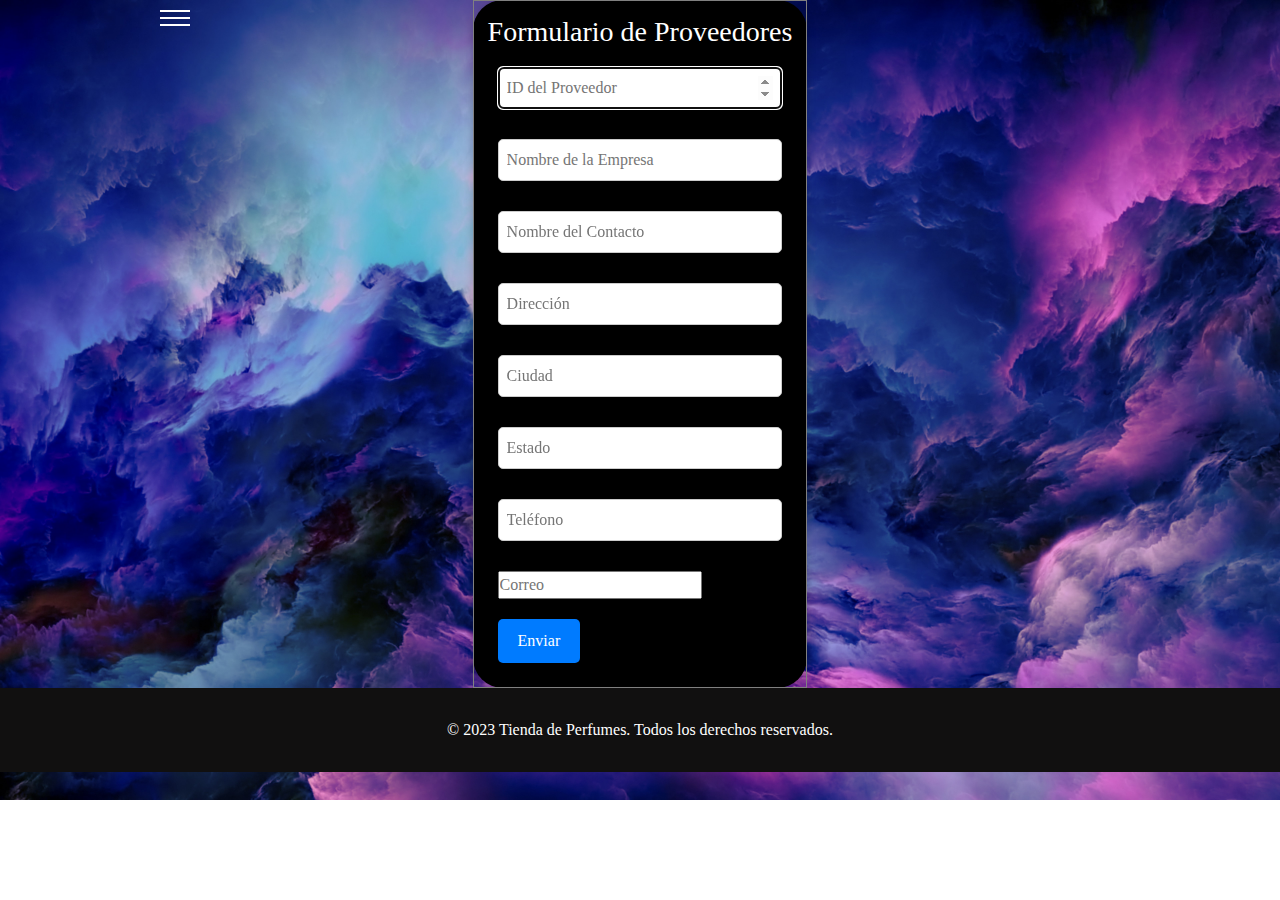
<file: formularioproveedores.html>
<!DOCTYPE html>
<html lang="es">
<head>
    <meta charset="UTF-8">
    <meta name="viewport" content="width=device-width, initial-scale=1.0">
    <title>FRAGANCES D'S</title>
    <link rel="stylesheet" href="https://maxcdn.bootstrapcdn.com/bootstrap/4.5.2/css/bootstrap.min.css">
    <link rel="stylesheet" href="style.css">
    <style>
       body {
            font-family: Arial, sans-serif;
            margin: 7;
            padding: 7;
            background-image: url(img/fondo4.jpg);
            background-size: 100%;
            background-repeat: no-repeat;
            min-height: 100vh;
            display: flex;
            flex-direction: column;
        
             text-align: center;
        }
        footer {
    background-color: #111010; /* Color naranja */
    color: #fff;
    padding: 20px 0;
    text-align: center;
    margin-bottom: 0; /* Elimina el margen inferior */
}
       
        /* Estilos del menú desplegable */
        .menu-btn {
    position: fixed;
    top: 10px;
    left: 160px;
    z-index: 99999; /* Aumenta el valor del z-index para que esté por encima de todo */
    cursor: pointer;
}

.menu {
    position: fixed;
    top: 0;
    left: -250px;
    width: 250px;
    height: 100vh;
    background-color: #000000;
    padding: 20px;
    transition: left 0.3s;
    z-index: 99998; /* Aumenta el valor del z-index para que esté por encima del contenido */
    border: 2px solid rgb(255, 255, 255);
}

  
        .menu-btn span {
            display: block;
            width: 30px;
            height: 2px;
            background-color: #ffffff;
            margin-bottom: 5px;
            
        }
  
        #menu-toggle {
            display: none;
            
        }
  
        .menu ul {
            list-style: none;
            padding: 0;
            margin: 0;
            
        }
  
        .menu ul li {
            margin-bottom: 10px;
            
        }
  
        .menu ul li a {
            display: block;
            text-decoration: none;
            color: #ffffff;
            font-size: 14px;
            padding: 5px 8px;
            border-radius: 5px;
            transition: background-color 0.3s;
            border: 2px solid rgb(255, 255, 255);
        }
  
        .menu ul li a:hover {
            background-color: #4d4e4e;
        }
  
        #menu-toggle:checked ~ .menu {
            left: 0;
        }

        /* Estilos para el menú responsive */
        @media (max-width: 576px) {
            .menu {
                width: 100%;
                left: -100%;
            }

            #menu-toggle:checked ~ .menu {
                left: 0;
            }
        }
  
      

        /* Estilos para el párrafo */
        p {
            margin: 0; /* Elimina el margen predeterminado del párrafo */
            padding: 10px; /* Agrega espacio entre el texto y el borde de la caja */
        }

        /* Estilos para el footer */
        footer {
            background-color: #111010; /* Color naranja */
            color: #fff;
            padding: 20px 0;
            text-align: center;
        }

        /* Estilos generales */
        h1 {
            font-size: 36px;
            color: #333; /* Color del texto principal */
        }
        .logo {
            display: flex;
            align-items: center;
            justify-content: center;
        }
  
        .logo img {
            width: 150px;
            height: 90px;
            margin-right: 10px;
        }
  
        .logo h1 {
            font-size: 24px;
            margin: 0;
            text-align: center;
            flex-grow: 1;
        }
        
/* Estilos de la sección de imágenes */
.image-section {
    display: grid;
    grid-template-columns: repeat(5, 1fr); /* Cambiamos a 2 columnas */
    grid-gap: 20px;
}

.image-container {
    text-align: center;
    position: relative; /* Agregamos posicionamiento relativo para alinear elementos secundarios */
}

.image-container img {
    max-height: 100%; /* Cambiamos height a max-height para mantener la proporción */
    max-width: 100%; /* Cambiamos width a max-width para mantener la proporción */
    object-fit: contain; /* Utilizamos object-fit: contain para que la imagen se ajuste dentro del contenedor */
    border: 2px solid rgb(0, 0, 0);
    border-radius: 4px;
    transition: transform 0.3s ease; /* Agregamos transición para suavizar el efecto */
}

.image-container:hover img {
    transform: scale(1.1); /* Aplicamos una escala al pasar el mouse por encima */
}

.image-container p {
    margin-top: 0; /* Eliminamos el margen superior del párrafo */
    margin-bottom: 0; /* Eliminamos el margen inferior del párrafo */
}
/* Estilos de la sección de imágenes2 */
.image-section2 {
    display: grid;
    grid-template-columns: repeat(5, 1fr); /* Cambiamos a 2 columnas */
    grid-gap: 20px;
}

.image-container2 {
    text-align: center;
    position: relative; /* Agregamos posicionamiento relativo para alinear elementos secundarios */
}

.image-container2 img {
    max-height: 100%; /* Cambiamos height a max-height para mantener la proporción */
    max-width: 100%; /* Cambiamos width a max-width para mantener la proporción */
    object-fit: contain; /* Utilizamos object-fit: contain para que la imagen se ajuste dentro del contenedor */
    border: 2px solid rgb(255, 255, 255);
    border-radius: 4px;
    transition: transform 0.3s ease; /* Agregamos transición para suavizar el efecto */
}

.image-container2:hover img {
    transform: scale(1.1); /* Aplicamos una escala al pasar el mouse por encima */
}

.image-container2 p {
    margin-top: 0; /* Eliminamos el margen superior del párrafo */
    margin-bottom: 0; /* Eliminamos el margen inferior del párrafo */
}

table {
            border-collapse: collapse;
            background-color: #000000;
            border-radius: 30px;
            box-shadow: 0px 0px 10px rgba(0, 0, 0, 0.2);
        }

        td {
            padding: 14px;
        }

        input[type="text"],
        input[type="number"] {
            width: 100%;
            padding: 8px;
            margin-bottom: 10px;
            border: 1px solid #ccc;
            border-radius: 5px;
            color: #333; /* Cambiar el color del texto aquí */
        }

        p {
            color: #ffffff; /* Cambiar el color del texto de los párrafos aquí */
        }

        input[type="submit"] {
            background-color: #007BFF;
            color: #fff;
            padding: 10px 20px;
            border: none;
            border-radius: 5px;
            cursor: pointer;
        }

        input[type="submit"]:hover {
            background-color: #0056b3;
        }
    </style>
</head>
<body>
    <div class="container">
        <input type="checkbox" id="menu-toggle">
        <label for="menu-toggle" class="menu-btn">
            <span></span>
            <span></span>
            <span></span>
        </label>
        <nav class="menu">
            <ul class="nav flex-column">
                <li class="nav-item">
                    <a class="nav-link" href="index.html">INICIO</a>
                </li>
                <li class="nav-item">
                    <a class="nav-link" href="formularioproductos.html">formulario productos</a>
                </li>
                <li class="nav-item">
                    <a class="nav-link" href="formularioclientes.html">formulario clientes</a>
                </li>
                <li class="nav-item">
                    <a class="nav-link" href="formularioventas.html">formulario ventas</a>
                </li>
                <li class="nav-item">
                    <a class="nav-link" href="formulariodetallesalaventa.html">formulario detalles de venta</a>
                </li>
                <li class="nav-item">
                    <a class="nav-link" href="formularioproveedores.html">formulario proveedor</a>

                    <li class="nav-item">
                    <a class="nav-link" href="tablaproductos.html">tabla productos</a>
                </li>
                <li class="nav-item">
                    <a class="nav-link" href="tablaclientes.html">tabla clientes</a>
                    
                </li>
                <li class="nav-item">
                    <a class="nav-link" href="tablaventas.html">tabla ventas</a>
                </li>
                <li class="nav-item">
                    <a class="nav-link" href="tabladetallesalaventa.html">tabla detalles de venta</a>
                </li>
                <li class="nav-item">
                    <a class="nav-link" href="tablaproveedores.html">tabla proveedor</a>
                </li>
                <li class="nav-item">
                    <a class="nav-link" href="tablaempleados.html">tabla empleados</a>
                </li>
                <li class="nav-item">
                    <a class="nav-link" href="visionymeta.html">vision y meta</a>
            </ul>
        </nav>
    </div>
            </ul>
        </nav>
    </div>

    </div>

    <div>
        <center>
            <table border="1">
                <tr>
                    <td>
                        <form action="" method="get">
                            <h3 style="color: #ffffff;">Formulario de Proveedores</h3>
                            <p><input type="number" name="id" autofocus required placeholder="ID del Proveedor" /></p>
                            <p><input type="text" name="nombre" required placeholder="Nombre de la Empresa" /></p>
                            <p><input type="text" name="contacto" required placeholder="Nombre del Contacto" /></p>
                            <p><input type="text" name="direccion" required placeholder="Dirección" /></p>
                            <p><input type="text" name="ciudad" required placeholder="Ciudad" /></p>
                            <p><input type="text" name="estado" placeholder="Estado" /></p>
                            <p><input type="number" name="telefono" required placeholder="Teléfono" /></p>
                            <p><input type="email" name="correo" required placeholder="Correo" /></p>
                            <p><input type="submit" value="Enviar" /></p>
                        </form>
                    </td>
                </tr>
            </table>
        </center>
    </div>
    <div class="footer">
        <footer>
            <p>&copy; 2023 Tienda de Perfumes. Todos los derechos reservados.</p>
        </footer>
    </div>
</body>
</html>
</file>
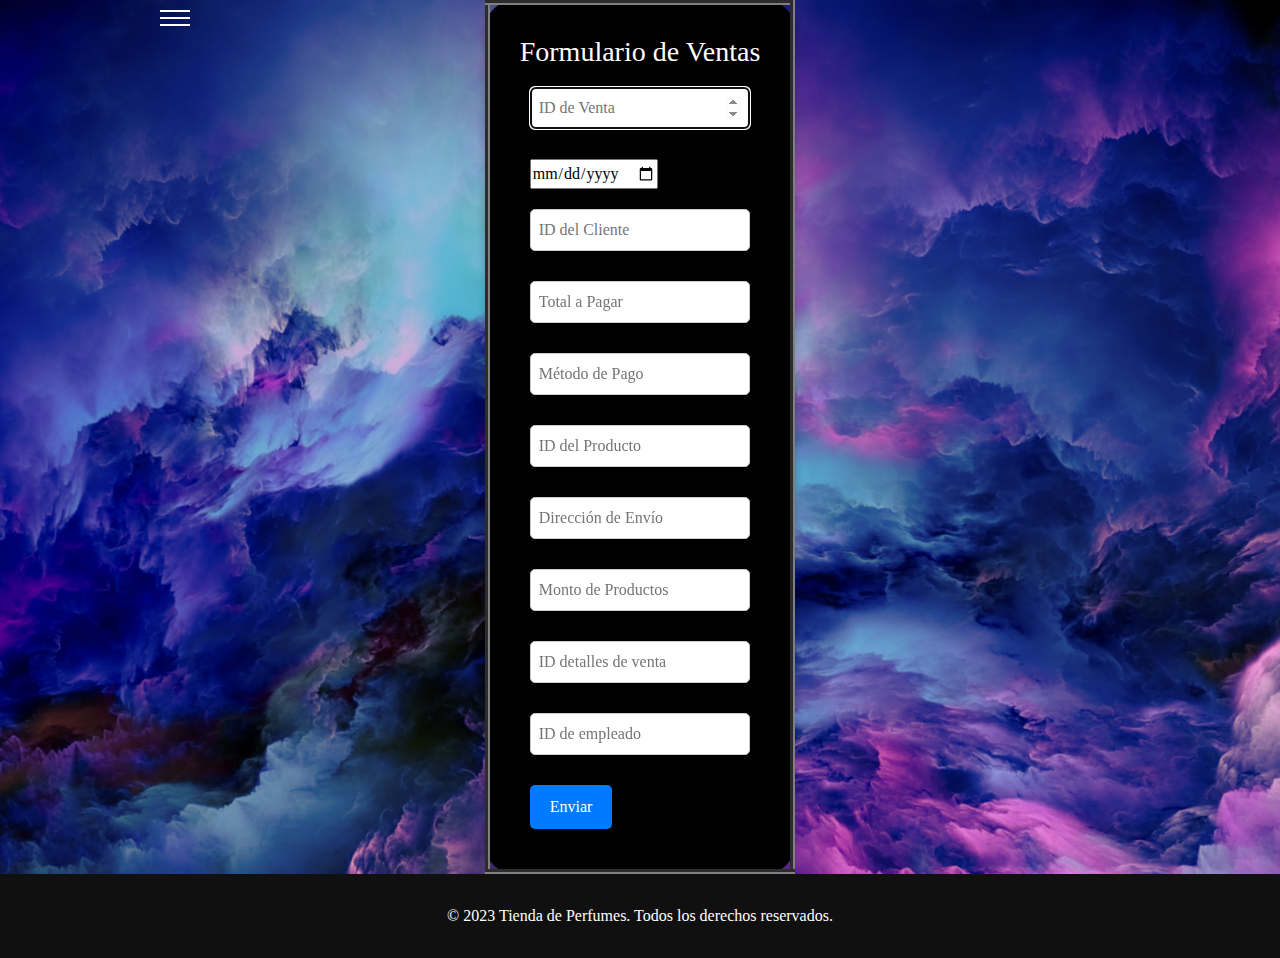
<file: formularioventas.html>
<!DOCTYPE html>
<html lang="es">
<head>
    <meta charset="UTF-8">
    <meta name="viewport" content="width=device-width, initial-scale=1.0">
    <title>FRAGANCES D'S</title>
    <link rel="stylesheet" href="https://maxcdn.bootstrapcdn.com/bootstrap/4.5.2/css/bootstrap.min.css">
    <link rel="stylesheet" href="style.css">
    <style>
        /* Estilos CSS aquí */
        body {
            font-family: Arial, sans-serif;
            margin: 7;
            padding: 7;
            background-image: url(img/fondo4.jpg);
            background-size: cover;
            background-repeat: no-repeat;
            min-height: 100vh;
            display: flex;
            flex-direction: column;
        
             text-align: center;
        }
        footer {
    background-color: #111010; /* Color naranja */
    color: #fff;
    padding: 20px 0;
    text-align: center;
    margin-bottom: 0; /* Elimina el margen inferior */
}
       
        /* Estilos del menú desplegable */
        .menu-btn {
    position: fixed;
    top: 10px;
    left: 160px;
    z-index: 99999; /* Aumenta el valor del z-index para que esté por encima de todo */
    cursor: pointer;
}

.menu {
    position: fixed;
    top: 0;
    left: -250px;
    width: 250px;
    height: 100vh;
    background-color: #000000;
    padding: 20px;
    transition: left 0.3s;
    z-index: 99998; /* Aumenta el valor del z-index para que esté por encima del contenido */
    border: 2px solid rgb(255, 255, 255);
}

  
        .menu-btn span {
            display: block;
            width: 30px;
            height: 2px;
            background-color: #ffffff;
            margin-bottom: 5px;
            
        }
  
        #menu-toggle {
            display: none;
            
        }
  
        .menu ul {
            list-style: none;
            padding: 0;
            margin: 0;
            
        }
  
        .menu ul li {
            margin-bottom: 10px;
            
        }
  
        .menu ul li a {
            display: block;
            text-decoration: none;
            color: #ffffff;
            font-size: 14px;
            padding: 5px 8px;
            border-radius: 5px;
            transition: background-color 0.3s;
            border: 2px solid rgb(255, 255, 255);
        }
  
        .menu ul li a:hover {
            background-color: #4d4e4e;
        }
  
        #menu-toggle:checked ~ .menu {
            left: 0;
        }

        /* Estilos para el menú responsive */
        @media (max-width: 576px) {
            .menu {
                width: 100%;
                left: -100%;
            }

            #menu-toggle:checked ~ .menu {
                left: 0;
            }
        }
  
      

        /* Estilos para el párrafo */
        p {
            margin: 0; /* Elimina el margen predeterminado del párrafo */
            padding: 10px; /* Agrega espacio entre el texto y el borde de la caja */
        }

        /* Estilos para el footer */
        footer {
            background-color: #111010; /* Color naranja */
            color: #fff;
            padding: 20px 0;
            text-align: center;
        }

        /* Estilos generales */
        h1 {
            font-size: 36px;
            color: #333; /* Color del texto principal */
        }
        .logo {
            display: flex;
            align-items: center;
            justify-content: center;
        }
  
        .logo img {
            width: 150px;
            height: 90px;
            margin-right: 10px;
        }
  
        .logo h1 {
            font-size: 24px;
            margin: 0;
            text-align: center;
            flex-grow: 1;
        }
        
/* Estilos de la sección de imágenes */
.image-section {
    display: grid;
    grid-template-columns: repeat(5, 1fr); /* Cambiamos a 2 columnas */
    grid-gap: 20px;
}

.image-container {
    text-align: center;
    position: relative; /* Agregamos posicionamiento relativo para alinear elementos secundarios */
}

.image-container img {
    max-height: 100%; /* Cambiamos height a max-height para mantener la proporción */
    max-width: 100%; /* Cambiamos width a max-width para mantener la proporción */
    object-fit: contain; /* Utilizamos object-fit: contain para que la imagen se ajuste dentro del contenedor */
    border: 2px solid rgb(0, 0, 0);
    border-radius: 4px;
    transition: transform 0.3s ease; /* Agregamos transición para suavizar el efecto */
}

.image-container:hover img {
    transform: scale(1.1); /* Aplicamos una escala al pasar el mouse por encima */
}

.image-container p {
    margin-top: 0; /* Eliminamos el margen superior del párrafo */
    margin-bottom: 0; /* Eliminamos el margen inferior del párrafo */
}
/* Estilos de la sección de imágenes2 */
.image-section2 {
    display: grid;
    grid-template-columns: repeat(5, 1fr); /* Cambiamos a 2 columnas */
    grid-gap: 20px;
}

.image-container2 {
    text-align: center;
    position: relative; /* Agregamos posicionamiento relativo para alinear elementos secundarios */
}

.image-container2 img {
    max-height: 100%; /* Cambiamos height a max-height para mantener la proporción */
    max-width: 100%; /* Cambiamos width a max-width para mantener la proporción */
    object-fit: contain; /* Utilizamos object-fit: contain para que la imagen se ajuste dentro del contenedor */
    border: 2px solid rgb(255, 255, 255);
    border-radius: 4px;
    transition: transform 0.3s ease; /* Agregamos transición para suavizar el efecto */
}

.image-container2:hover img {
    transform: scale(1.1); /* Aplicamos una escala al pasar el mouse por encima */
}

.image-container2 p {
    margin-top: 0; /* Eliminamos el margen superior del párrafo */
    margin-bottom: 0; /* Eliminamos el margen inferior del párrafo */
}

table {
            border-collapse: collapse;
            background-color: #000000;
            border-radius: 30px;
            box-shadow: 0px 0px 10px rgba(0, 0, 0, 0.2);
        }

        td {
            padding: 30px;
        }

        input[type="text"],
        input[type="number"] {
            width: 100%;
            padding: 8px;
            margin-bottom: 10px;
            border: 1px solid #ccc;
            border-radius: 5px;
            color: #333; /* Cambiar el color del texto aquí */
        }

        p {
            color: #ffffff; /* Cambiar el color del texto de los párrafos aquí */
        }

        input[type="submit"] {
            background-color: #007BFF;
            color: #fff;
            padding: 10px 20px;
            border: none;
            border-radius: 5px;
            cursor: pointer;
        }

        input[type="submit"]:hover {
            background-color: #0056b3;
        }
    </style>
</head>
<body>
    <div class="container">
        <input type="checkbox" id="menu-toggle">
        <label for="menu-toggle" class="menu-btn">
            <span></span>
            <span></span>
            <span></span>
        </label>
        <nav class="menu">
            <ul class="nav flex-column">
                <li class="nav-item">
                    <a class="nav-link" href="index.html">INICIO</a>
                </li>
                <li class="nav-item">
                    <a class="nav-link" href="formularioproductos.html">formulario productos</a>
                </li>
                <li class="nav-item">
                    <a class="nav-link" href="formularioclientes.html">formulario clientes</a>
                </li>
                <li class="nav-item">
                    <a class="nav-link" href="formularioventas.html">formulario ventas</a>
                </li>
                <li class="nav-item">
                    <a class="nav-link" href="formulariodetallesalaventa.html">formulario detalles de venta</a>
                </li>
                <li class="nav-item">
                    <a class="nav-link" href="formularioproveedores.html">formulario proveedor</a>
                </li>
                <li class="nav-item">
                    <a class="nav-link" href="formulariampleados.html">formulario empleados</a>
                </li>
                    <li class="nav-item">
                    <a class="nav-link" href="tablaproductos.html">tabla productos</a>
                </li>
                <li class="nav-item">
                    <a class="nav-link" href="tablaclientes.html">tabla clientes</a>
                    
                </li>
                <li class="nav-item">
                    <a class="nav-link" href="tablaventas.html">tabla ventas</a>
                </li>
                <li class="nav-item">
                    <a class="nav-link" href="tabladetallesalaventa.html">tabla detalles de venta</a>
                </li>
                <li class="nav-item">
                    <a class="nav-link" href="tablaproveedores.html">tabla proveedor</a>
                </li>
                <li class="nav-item">
                    <a class="nav-link" href="tablaempleados.html">tabla empleados</a>
                </li>
                <li class="nav-item">
                    <a class="nav-link" href="visionymeta.html">vision y meta</a>
            </ul>
        </nav>
    </div>
            </ul>
        </nav>
    </div>

    <div>
        <center>
            <table border="5">
                <tr>
                    <td>
                        <form action="" method="get">
                            <h3 style="color: #ffffff;">Formulario de Ventas</h3>
                            <p><input type="number" name="id" autofocus required placeholder="ID de Venta" /></p>
                            <p><input type="date" name="fecha" required placeholder="Fecha de Venta" /></p>
                            <p><input type="number" name="cliente" required placeholder="ID del Cliente" /></p>
                            <p><input type="number" name="total" required placeholder="Total a Pagar" /></p>
                            <p><input type="text" name="metodo" required placeholder="Método de Pago" /></p>
                            <p><input type="number" name="producto" required placeholder="ID del Producto" /></p>
                            <p><input type="text" name="envio" required placeholder="Dirección de Envío" /></p>
                            <p><input type="number" name="monto" max="100" min="0" required placeholder="Monto de Productos" /></p>
                             <p><input type="number" name="producto" required placeholder="ID detalles de venta" /></p>
                             <p><input type="number" name="producto" required placeholder="ID de empleado" /></p>
                            <p><input type="submit" value="Enviar" /></p>
                        </form>
                    </td>
                </tr>
            </table>
        </center>
    </div>

    <div class="footer">
        <footer>
            <p>&copy; 2023 Tienda de Perfumes. Todos los derechos reservados.</p>
        </footer>
    </div>
</body>
</html>
</file>
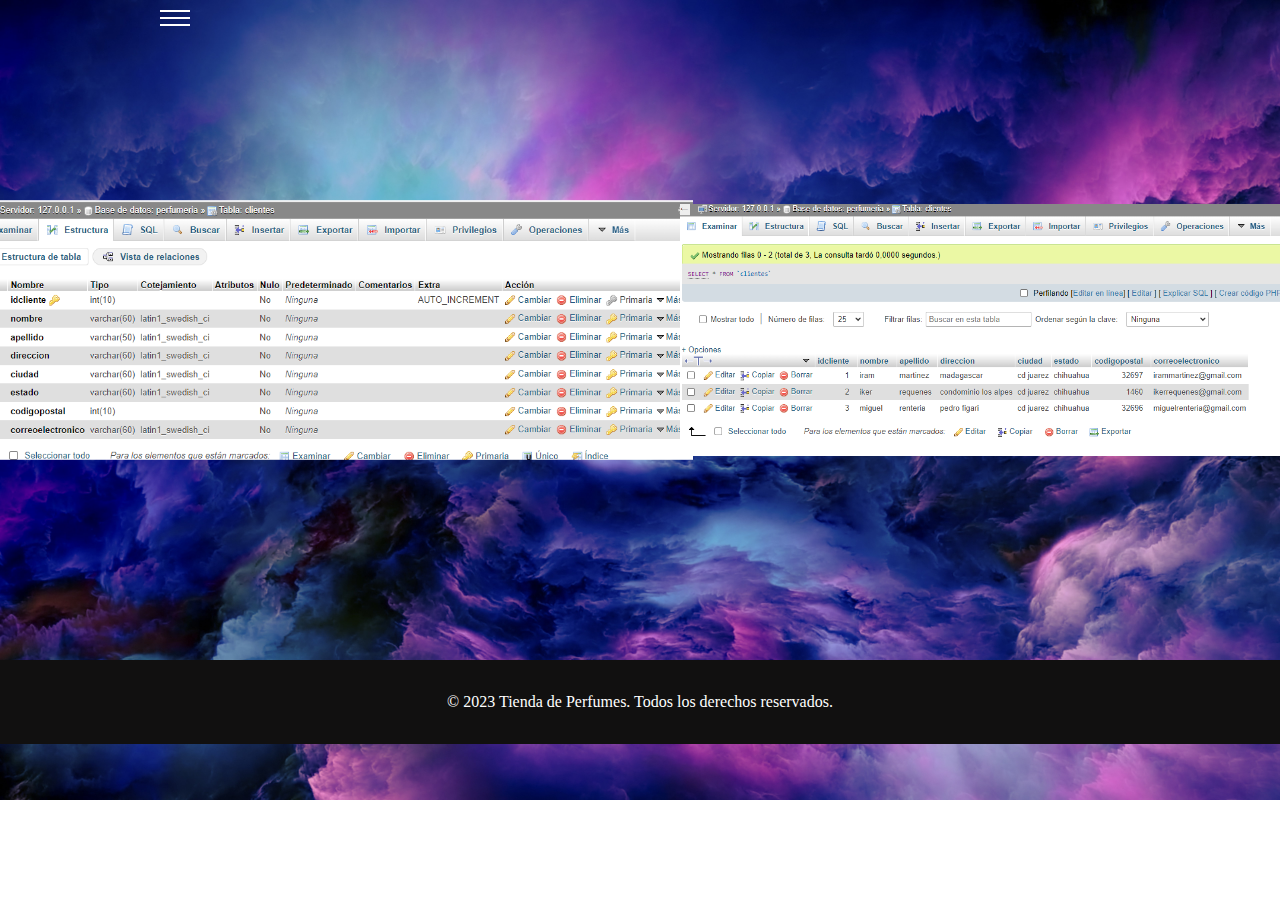
<file: tablaclientes.html>
<!DOCTYPE html>
<html lang="es">
<head>
    <meta charset="UTF-8">
    <meta name="viewport" content="width=device-width, initial-scale=1.0">
    <title>FRAGANCES D'S</title>
    <link rel="stylesheet" href="https://maxcdn.bootstrapcdn.com/bootstrap/4.5.2/css/bootstrap.min.css">
    <link rel="stylesheet" href="style.css">
    <style>
       /* Estilos CSS aquí */
       body {
            font-family: Arial, sans-serif;
            margin: 7;
            padding: 7;
            background-image: url(img/fondo4.jpg);
            background-size: 100%;
            background-repeat: no-repeat;
            min-height: 100vh;
            display: flex;
            flex-direction: column;
        
             text-align: center;
        }
        footer {
    background-color: #111010; /* Color naranja */
    color: #fff;
    padding: 20px 0;
    text-align: center;
    margin-bottom: 0; /* Elimina el margen inferior */
}
       
        /* Estilos del menú desplegable */
        .menu-btn {
    position: fixed;
    top: 10px;
    left: 160px;
    z-index: 99999; /* Aumenta el valor del z-index para que esté por encima de todo */
    cursor: pointer;
}

.menu {
    position: fixed;
    top: 0;
    left: -250px;
    width: 250px;
    height: 100vh;
    background-color: #000000;
    padding: 20px;
    transition: left 0.3s;
    z-index: 99998; /* Aumenta el valor del z-index para que esté por encima del contenido */
    border: 2px solid rgb(255, 255, 255);
}

  
        .menu-btn span {
            display: block;
            width: 30px;
            height: 2px;
            background-color: #ffffff;
            margin-bottom: 5px;
            
        }
  
        #menu-toggle {
            display: none;
            
        }
  
        .menu ul {
            list-style: none;
            padding: 0;
            margin: 0;
            
        }
  
        .menu ul li {
            margin-bottom: 10px;
            
        }
  
        .menu ul li a {
            display: block;
            text-decoration: none;
            color: #ffffff;
            font-size: 14px;
            padding: 5px 8px;
            border-radius: 5px;
            transition: background-color 0.3s;
            border: 2px solid rgb(255, 255, 255);
        }
  
        .menu ul li a:hover {
            background-color: #4d4e4e;
        }
  
        #menu-toggle:checked ~ .menu {
            left: 0;
        }

        /* Estilos para el menú responsive */
        @media (max-width: 576px) {
            .menu {
                width: 100%;
                left: -100%;
            }

            #menu-toggle:checked ~ .menu {
                left: 0;
            }
        }
  
      

        /* Estilos para el párrafo */
        p {
            margin: 0; /* Elimina el margen predeterminado del párrafo */
            padding: 10px; /* Agrega espacio entre el texto y el borde de la caja */
        }

        /* Estilos para el footer */
        footer {
            background-color: #111010; /* Color naranja */
            color: #fff;
            padding: 20px 0;
            text-align: center;
        }

        /* Estilos generales */
        h1 {
            font-size: 36px;
            color: #333; /* Color del texto principal */
        }
        .logo {
            display: flex;
            align-items: center;
            justify-content: center;
        }
  
        .logo img {
            width: 150px;
            height: 90px;
            margin-right: 10px;
        }
  
        .logo h1 {
            font-size: 24px;
            margin: 0;
            text-align: center;
            flex-grow: 1;
        }
        
/* Estilos de la sección de imágenes */
.image-section {
    display: grid;
    grid-template-columns: repeat(2, 1fr); /* Cambiamos a 2 columnas */
    grid-gap: 20px;
}

.image-container {
    text-align: center;
    position: relative; /* Agregamos posicionamiento relativo para alinear elementos secundarios */
}

.image-container img {
    height: 660px;; /* Cambiamos height a max-height para mantener la proporción */
    width: 660px; /* Cambiamos width a max-width para mantener la proporción */
    object-fit: contain; /* Utilizamos object-fit: contain para que la imagen se ajuste dentro del contenedor */
    
    border-radius: 4px;
    transition: transform 0.3s ease; /* Agregamos transición para suavizar el efecto */
}

.image-container:hover img {
    transform: scale(1.1); /* Aplicamos una escala al pasar el mouse por encima */
}

.image-container p {
    margin-top: 0; /* Eliminamos el margen superior del párrafo */
    margin-bottom: 0; /* Eliminamos el margen inferior del párrafo */
}
/* Estilos de la sección de imágenes2 */
.image-section2 {
    display: grid;
    grid-template-columns: repeat(5, 1fr); /* Cambiamos a 2 columnas */
    grid-gap: 20px;
}

.image-container2 {
    text-align: center;
    position: relative; /* Agregamos posicionamiento relativo para alinear elementos secundarios */
}

.image-container2 img {
    max-height: 100%; /* Cambiamos height a max-height para mantener la proporción */
    max-width: 100%; /* Cambiamos width a max-width para mantener la proporción */
    object-fit: contain; /* Utilizamos object-fit: contain para que la imagen se ajuste dentro del contenedor */
    border: 2px solid rgb(255, 255, 255);
    border-radius: 4px;
    transition: transform 0.3s ease; /* Agregamos transición para suavizar el efecto */
}

.image-container2:hover img {
    transform: scale(1.1); /* Aplicamos una escala al pasar el mouse por encima */
}

.image-container2 p {
    margin-top: 0; /* Eliminamos el margen superior del párrafo */
    margin-bottom: 0; /* Eliminamos el margen inferior del párrafo */
}

table {
            border-collapse: collapse;
            background-color: #000000;
            border-radius: 30px;
            box-shadow: 0px 0px 10px rgba(0, 0, 0, 0.2);
        }

        td {
            padding: 30px;
        }

        input[type="text"],
        input[type="number"] {
            width: 100%;
            padding: 8px;
            margin-bottom: 10px;
            border: 1px solid #ccc;
            border-radius: 5px;
            color: #333; /* Cambiar el color del texto aquí */
        }

        p {
            color: #ffffff; /* Cambiar el color del texto de los párrafos aquí */
        }

        input[type="submit"] {
            background-color: #007BFF;
            color: #fff;
            padding: 10px 20px;
            border: none;
            border-radius: 5px;
            cursor: pointer;
        }

        input[type="submit"]:hover {
            background-color: #0056b3;
        }
    </style>
</head>
<body>
  
    </div>
    <div class="container">
        <input type="checkbox" id="menu-toggle">
        <label for="menu-toggle" class="menu-btn">
            <span></span>
            <span></span>
            <span></span>
        </label>
        <nav class="menu">
            <ul class="nav flex-column">
                <li class="nav-item">
                    <a class="nav-link" href="index.html">INICIO</a>
                </li>
                <li class="nav-item">
                    <a class="nav-link" href="formularioproductos.html">formulario productos</a>
                </li>
                <li class="nav-item">
                    <a class="nav-link" href="formularioclientes.html">formulario clientes</a>
                </li>
                <li class="nav-item">
                    <a class="nav-link" href="formularioventas.html">formulario ventas</a>
                </li>
                <li class="nav-item">
                    <a class="nav-link" href="formulariodetallesalaventa.html">formulario detalles de venta</a>
                </li>
                <li class="nav-item">
                    <a class="nav-link" href="formularioproveedores.html">formulario proveedor</a>
                </li>
                <li class="nav-item">
                    <a class="nav-link" href="formulariampleados.html">formulario empleados</a>
                </li>
                    <li class="nav-item">
                    <a class="nav-link" href="tablaproductos.html">tabla productos</a>
                </li>
                <li class="nav-item">
                    <a class="nav-link" href="tablaclientes.html">tabla clientes</a>
                    
                </li>
                <li class="nav-item">
                    <a class="nav-link" href="tablaventas.html">tabla ventas</a>
                </li>
                <li class="nav-item">
                    <a class="nav-link" href="tabladetallesdeventa.html">tabla detalles de venta</a>
                </li>
                <li class="nav-item">
                    <a class="nav-link" href="tablaproveedores.html">tabla proveedor</a>

                </li>
                <li class="nav-item">
                    <a class="nav-link" href="tablaempleados.html">tabla empleados</a>
                </li>
            </ul>
        </nav>
    </div>
            </ul>
        </nav>
    </div>

    </div>

    <div>
        <section class="image-section">
            <div class="image-container">
              <a href=""><img src="img/clientes1.png" alt="Imagen 6"></a>
        
            </div>
            <div class="image-container">
              <a href=""> <img src="img/clientes2.png" alt="Imagen 7"></a>
     
            </div>
        </section>
        </div>
    <div class="footer">
        <footer>
            <p>&copy; 2023 Tienda de Perfumes. Todos los derechos reservados.</p>
        </footer>
    </div>
</body>
</html>
</file>
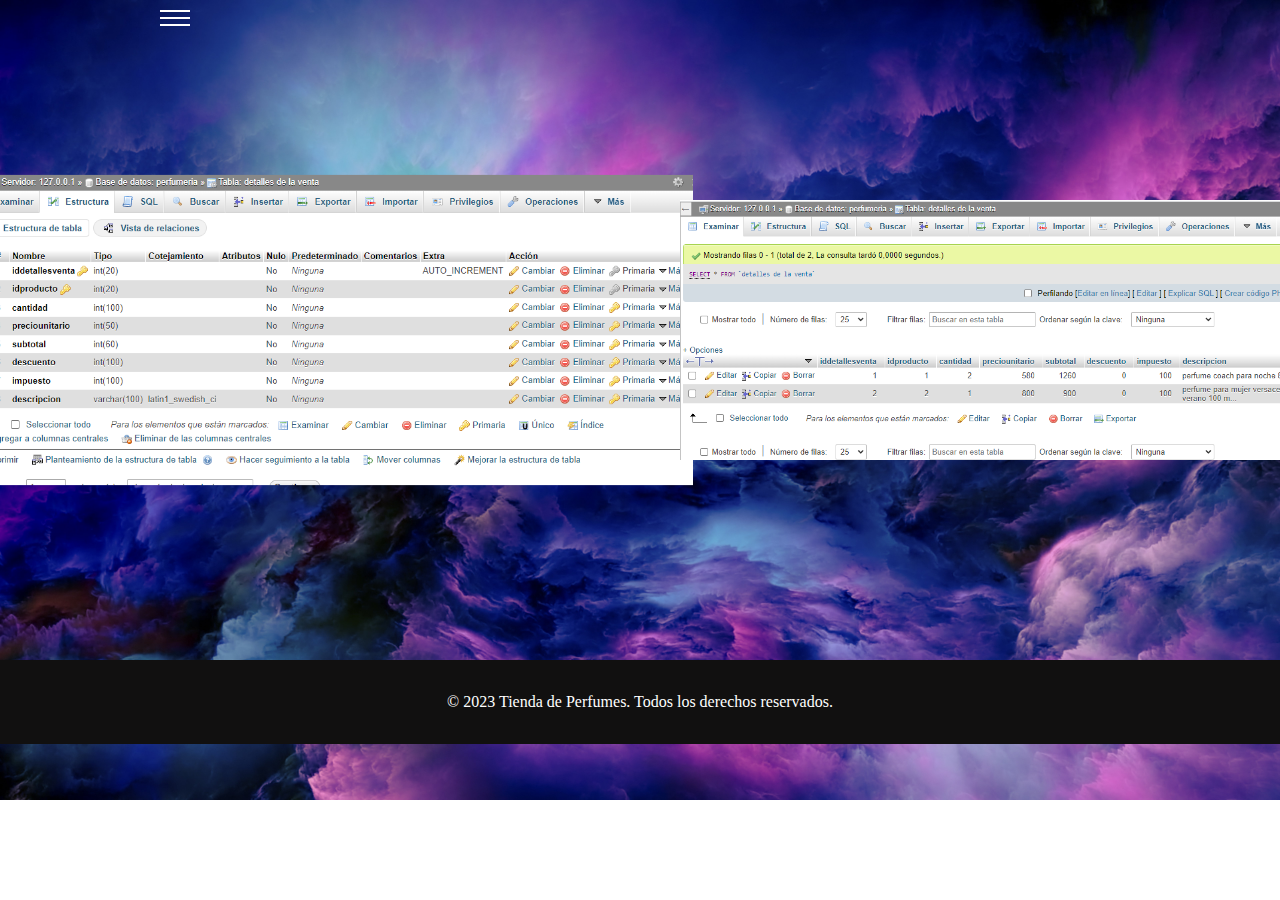
<file: tabladetallesdeventa.html>
<!DOCTYPE html>
<html lang="es">
<head>
    <meta charset="UTF-8">
    <meta name="viewport" content="width=device-width, initial-scale=1.0">
    <title>FRAGANCES D'S</title>
    <link rel="stylesheet" href="https://maxcdn.bootstrapcdn.com/bootstrap/4.5.2/css/bootstrap.min.css">
    <link rel="stylesheet" href="style.css">
    <style>
       /* Estilos CSS aquí */
       body {
            font-family: Arial, sans-serif;
            margin: 7;
            padding: 7;
            background-image: url(img/fondo4.jpg);
            background-size: 100%;
            background-repeat: no-repeat;
            min-height: 100vh;
            display: flex;
            flex-direction: column;
        
             text-align: center;
        }
        footer {
    background-color: #111010; /* Color naranja */
    color: #fff;
    padding: 20px 0;
    text-align: center;
    margin-bottom: 0; /* Elimina el margen inferior */
}
       
        /* Estilos del menú desplegable */
        .menu-btn {
    position: fixed;
    top: 10px;
    left: 160px;
    z-index: 99999; /* Aumenta el valor del z-index para que esté por encima de todo */
    cursor: pointer;
}

.menu {
    position: fixed;
    top: 0;
    left: -250px;
    width: 250px;
    height: 100vh;
    background-color: #000000;
    padding: 20px;
    transition: left 0.3s;
    z-index: 99998; /* Aumenta el valor del z-index para que esté por encima del contenido */
    border: 2px solid rgb(255, 255, 255);
}

  
        .menu-btn span {
            display: block;
            width: 30px;
            height: 2px;
            background-color: #ffffff;
            margin-bottom: 5px;
            
        }
  
        #menu-toggle {
            display: none;
            
        }
  
        .menu ul {
            list-style: none;
            padding: 0;
            margin: 0;
            
        }
  
        .menu ul li {
            margin-bottom: 10px;
            
        }
  
        .menu ul li a {
            display: block;
            text-decoration: none;
            color: #ffffff;
            font-size: 14px;
            padding: 5px 8px;
            border-radius: 5px;
            transition: background-color 0.3s;
            border: 2px solid rgb(255, 255, 255);
        }
  
        .menu ul li a:hover {
            background-color: #4d4e4e;
        }
  
        #menu-toggle:checked ~ .menu {
            left: 0;
        }

        /* Estilos para el menú responsive */
        @media (max-width: 576px) {
            .menu {
                width: 100%;
                left: -100%;
            }

            #menu-toggle:checked ~ .menu {
                left: 0;
            }
        }
  
      

        /* Estilos para el párrafo */
        p {
            margin: 0; /* Elimina el margen predeterminado del párrafo */
            padding: 10px; /* Agrega espacio entre el texto y el borde de la caja */
        }

        /* Estilos para el footer */
        footer {
            background-color: #111010; /* Color naranja */
            color: #fff;
            padding: 20px 0;
            text-align: center;
        }

        /* Estilos generales */
        h1 {
            font-size: 36px;
            color: #333; /* Color del texto principal */
        }
        .logo {
            display: flex;
            align-items: center;
            justify-content: center;
        }
  
        .logo img {
            width: 150px;
            height: 90px;
            margin-right: 10px;
        }
  
        .logo h1 {
            font-size: 24px;
            margin: 0;
            text-align: center;
            flex-grow: 1;
        }
        
/* Estilos de la sección de imágenes */
.image-section {
    display: grid;
    grid-template-columns: repeat(2, 1fr); /* Cambiamos a 2 columnas */
    grid-gap: 20px;
}

.image-container {
    text-align: center;
    position: relative; /* Agregamos posicionamiento relativo para alinear elementos secundarios */
}

.image-container img {
    height: 660px;; /* Cambiamos height a max-height para mantener la proporción */
    width: 660px; /* Cambiamos width a max-width para mantener la proporción */
    object-fit: contain; /* Utilizamos object-fit: contain para que la imagen se ajuste dentro del contenedor */
    
    border-radius: 4px;
    transition: transform 0.3s ease; /* Agregamos transición para suavizar el efecto */
}

.image-container:hover img {
    transform: scale(1.1); /* Aplicamos una escala al pasar el mouse por encima */
}

.image-container p {
    margin-top: 0; /* Eliminamos el margen superior del párrafo */
    margin-bottom: 0; /* Eliminamos el margen inferior del párrafo */
}
/* Estilos de la sección de imágenes2 */
.image-section2 {
    display: grid;
    grid-template-columns: repeat(5, 1fr); /* Cambiamos a 2 columnas */
    grid-gap: 20px;
}

.image-container2 {
    text-align: center;
    position: relative; /* Agregamos posicionamiento relativo para alinear elementos secundarios */
}

.image-container2 img {
    max-height: 100%; /* Cambiamos height a max-height para mantener la proporción */
    max-width: 100%; /* Cambiamos width a max-width para mantener la proporción */
    object-fit: contain; /* Utilizamos object-fit: contain para que la imagen se ajuste dentro del contenedor */
    border: 2px solid rgb(255, 255, 255);
    border-radius: 4px;
    transition: transform 0.3s ease; /* Agregamos transición para suavizar el efecto */
}

.image-container2:hover img {
    transform: scale(1.1); /* Aplicamos una escala al pasar el mouse por encima */
}

.image-container2 p {
    margin-top: 0; /* Eliminamos el margen superior del párrafo */
    margin-bottom: 0; /* Eliminamos el margen inferior del párrafo */
}

table {
            border-collapse: collapse;
            background-color: #000000;
            border-radius: 30px;
            box-shadow: 0px 0px 10px rgba(0, 0, 0, 0.2);
        }

        td {
            padding: 30px;
        }

        input[type="text"],
        input[type="number"] {
            width: 100%;
            padding: 8px;
            margin-bottom: 10px;
            border: 1px solid #ccc;
            border-radius: 5px;
            color: #333; /* Cambiar el color del texto aquí */
        }

        p {
            color: #ffffff; /* Cambiar el color del texto de los párrafos aquí */
        }

        input[type="submit"] {
            background-color: #007BFF;
            color: #fff;
            padding: 10px 20px;
            border: none;
            border-radius: 5px;
            cursor: pointer;
        }

        input[type="submit"]:hover {
            background-color: #0056b3;
        }
    </style>
</head>
<body>
  
    </div>
    <div class="container">
        <input type="checkbox" id="menu-toggle">
        <label for="menu-toggle" class="menu-btn">
            <span></span>
            <span></span>
            <span></span>
        </label>
        <nav class="menu">
            <ul class="nav flex-column">
                <li class="nav-item">
                    <a class="nav-link" href="index.html">INICIO</a>
                </li>
                <li class="nav-item">
                    <a class="nav-link" href="formularioproductos.html">formulario productos</a>
                </li>
                <li class="nav-item">
                    <a class="nav-link" href="formularioclientes.html">formulario clientes</a>
                </li>
                <li class="nav-item">
                    <a class="nav-link" href="formularioventas.html">formulario ventas</a>
                </li>
                <li class="nav-item">
                    <a class="nav-link" href="formulariodetallesalaventa.html">formulario detalles de venta</a>
                </li>
                <li class="nav-item">
                    <a class="nav-link" href="formularioproveedores.html">formulario proveedor</a>
                </li>
                <li class="nav-item">
                    <a class="nav-link" href="formulariampleados.html">formulario empleados</a>
                </li>
                    <li class="nav-item">
                    <a class="nav-link" href="tablaproductos.html">tabla productos</a>
                </li>
                <li class="nav-item">
                    <a class="nav-link" href="tablaclientes.html">tabla clientes</a>
                    
                </li>
                <li class="nav-item">
                    <a class="nav-link" href="tablaventas.html">tabla ventas</a>
                </li>
                <li class="nav-item">
                    <a class="nav-link" href="tabladetallesdeventa.html">tabla detalles de venta</a>
                </li>
                <li class="nav-item">
                    <a class="nav-link" href="tablaproveedores.html">tabla proveedor</a>

                </li>
                <li class="nav-item">
                    <a class="nav-link" href="tablaempleados.html">tabla empleados</a>
                </li>
            </ul>
        </nav>
    </div>
            </ul>
        </nav>
    </div>

    </div>

    <div>
        <section class="image-section">
            <div class="image-container">
              <a href=""><img src="img/detallesventa.png" alt="Imagen 6"></a>
        
            </div>
            <div class="image-container">
              <a href=""> <img src="img/detallesventas2.png" alt="Imagen 7"></a>
     
            </div>
        </section>
        </div>
    <div class="footer">
        <footer>
            <p>&copy; 2023 Tienda de Perfumes. Todos los derechos reservados.</p>
        </footer>
    </div>
</body>
</html>
</file>
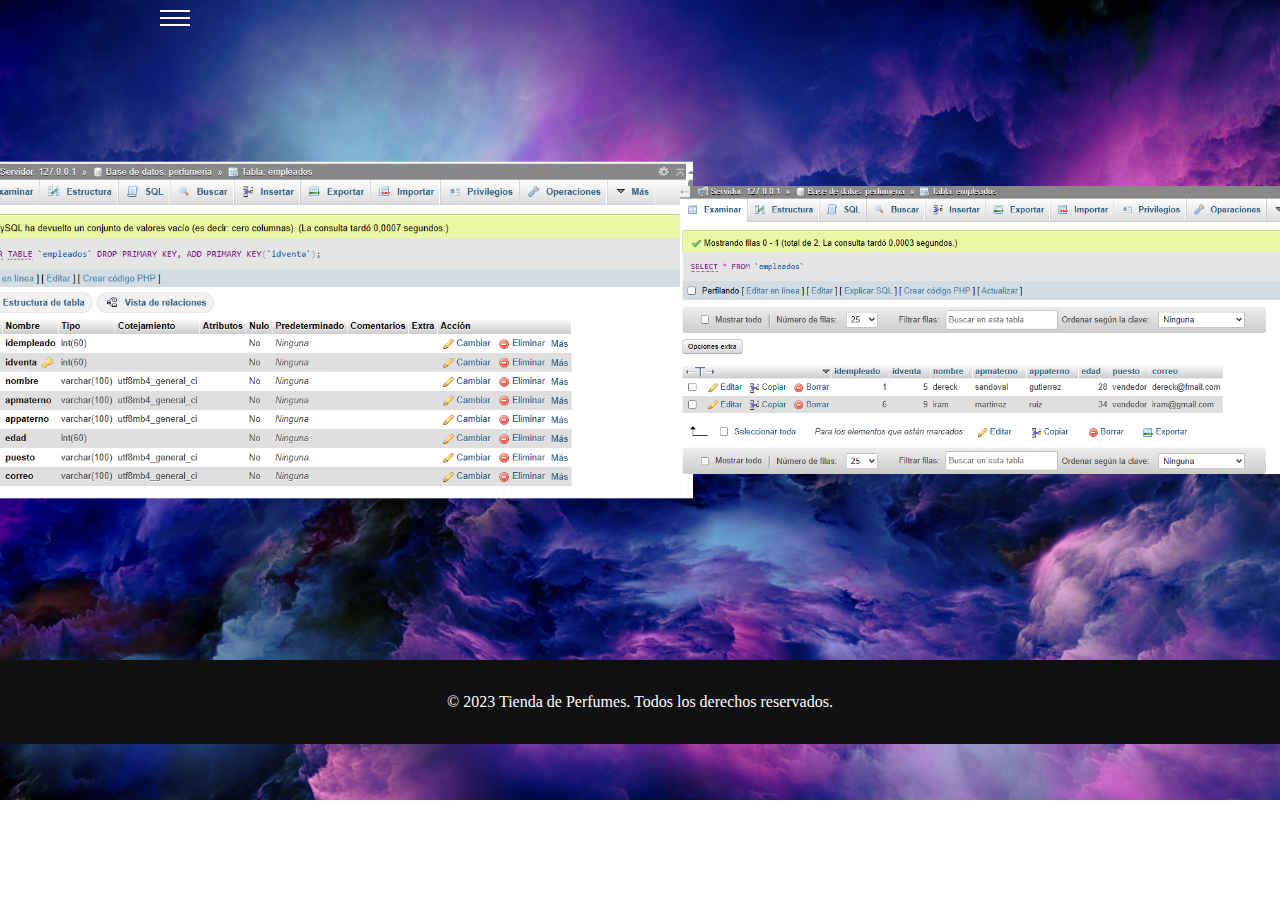
<file: tablaempleados.html>
<!DOCTYPE html>
<html lang="es">
<head>
    <meta charset="UTF-8">
    <meta name="viewport" content="width=device-width, initial-scale=1.0">
    <title>FRAGANCES D'S</title>
    <link rel="stylesheet" href="https://maxcdn.bootstrapcdn.com/bootstrap/4.5.2/css/bootstrap.min.css">
    <link rel="stylesheet" href="style.css">
    <style>
       /* Estilos CSS aquí */
       body {
            font-family: Arial, sans-serif;
            margin: 7;
            padding: 7;
            background-image: url(img/fondo4.jpg);
            background-size: 100%;
            background-repeat: no-repeat;
            min-height: 100vh;
            display: flex;
            flex-direction: column;
        
             text-align: center;
        }
        footer {
    background-color: #111010; /* Color naranja */
    color: #fff;
    padding: 20px 0;
    text-align: center;
    margin-bottom: 0; /* Elimina el margen inferior */
}
       
        /* Estilos del menú desplegable */
        .menu-btn {
    position: fixed;
    top: 10px;
    left: 160px;
    z-index: 99999; /* Aumenta el valor del z-index para que esté por encima de todo */
    cursor: pointer;
}

.menu {
    position: fixed;
    top: 0;
    left: -250px;
    width: 250px;
    height: 100vh;
    background-color: #000000;
    padding: 20px;
    transition: left 0.3s;
    z-index: 99998; /* Aumenta el valor del z-index para que esté por encima del contenido */
    border: 2px solid rgb(255, 255, 255);
}

  
        .menu-btn span {
            display: block;
            width: 30px;
            height: 2px;
            background-color: #ffffff;
            margin-bottom: 5px;
            
        }
  
        #menu-toggle {
            display: none;
            
        }
  
        .menu ul {
            list-style: none;
            padding: 0;
            margin: 0;
            
        }
  
        .menu ul li {
            margin-bottom: 10px;
            
        }
  
        .menu ul li a {
            display: block;
            text-decoration: none;
            color: #ffffff;
            font-size: 14px;
            padding: 5px 8px;
            border-radius: 5px;
            transition: background-color 0.3s;
            border: 2px solid rgb(255, 255, 255);
        }
  
        .menu ul li a:hover {
            background-color: #4d4e4e;
        }
  
        #menu-toggle:checked ~ .menu {
            left: 0;
        }

        /* Estilos para el menú responsive */
        @media (max-width: 576px) {
            .menu {
                width: 100%;
                left: -100%;
            }

            #menu-toggle:checked ~ .menu {
                left: 0;
            }
        }
  
      

        /* Estilos para el párrafo */
        p {
            margin: 0; /* Elimina el margen predeterminado del párrafo */
            padding: 10px; /* Agrega espacio entre el texto y el borde de la caja */
        }

        /* Estilos para el footer */
        footer {
            background-color: #111010; /* Color naranja */
            color: #fff;
            padding: 20px 0;
            text-align: center;
        }

        /* Estilos generales */
        h1 {
            font-size: 36px;
            color: #333; /* Color del texto principal */
        }
        .logo {
            display: flex;
            align-items: center;
            justify-content: center;
        }
  
        .logo img {
            width: 150px;
            height: 90px;
            margin-right: 10px;
        }
  
        .logo h1 {
            font-size: 24px;
            margin: 0;
            text-align: center;
            flex-grow: 1;
        }
        
/* Estilos de la sección de imágenes */
.image-section {
    display: grid;
    grid-template-columns: repeat(2, 1fr); /* Cambiamos a 2 columnas */
    grid-gap: 20px;
}

.image-container {
    text-align: center;
    position: relative; /* Agregamos posicionamiento relativo para alinear elementos secundarios */
}

.image-container img {
    height: 660px;; /* Cambiamos height a max-height para mantener la proporción */
    width: 660px; /* Cambiamos width a max-width para mantener la proporción */
    object-fit: contain; /* Utilizamos object-fit: contain para que la imagen se ajuste dentro del contenedor */
    
    border-radius: 4px;
    transition: transform 0.3s ease; /* Agregamos transición para suavizar el efecto */
}

.image-container:hover img {
    transform: scale(1.1); /* Aplicamos una escala al pasar el mouse por encima */
}

.image-container p {
    margin-top: 0; /* Eliminamos el margen superior del párrafo */
    margin-bottom: 0; /* Eliminamos el margen inferior del párrafo */
}
/* Estilos de la sección de imágenes2 */
.image-section2 {
    display: grid;
    grid-template-columns: repeat(5, 1fr); /* Cambiamos a 2 columnas */
    grid-gap: 20px;
}

.image-container2 {
    text-align: center;
    position: relative; /* Agregamos posicionamiento relativo para alinear elementos secundarios */
}

.image-container2 img {
    max-height: 100%; /* Cambiamos height a max-height para mantener la proporción */
    max-width: 100%; /* Cambiamos width a max-width para mantener la proporción */
    object-fit: contain; /* Utilizamos object-fit: contain para que la imagen se ajuste dentro del contenedor */
    border: 2px solid rgb(255, 255, 255);
    border-radius: 4px;
    transition: transform 0.3s ease; /* Agregamos transición para suavizar el efecto */
}

.image-container2:hover img {
    transform: scale(1.1); /* Aplicamos una escala al pasar el mouse por encima */
}

.image-container2 p {
    margin-top: 0; /* Eliminamos el margen superior del párrafo */
    margin-bottom: 0; /* Eliminamos el margen inferior del párrafo */
}

table {
            border-collapse: collapse;
            background-color: #000000;
            border-radius: 30px;
            box-shadow: 0px 0px 10px rgba(0, 0, 0, 0.2);
        }

        td {
            padding: 30px;
        }

        input[type="text"],
        input[type="number"] {
            width: 100%;
            padding: 8px;
            margin-bottom: 10px;
            border: 1px solid #ccc;
            border-radius: 5px;
            color: #333; /* Cambiar el color del texto aquí */
        }

        p {
            color: #ffffff; /* Cambiar el color del texto de los párrafos aquí */
        }

        input[type="submit"] {
            background-color: #007BFF;
            color: #fff;
            padding: 10px 20px;
            border: none;
            border-radius: 5px;
            cursor: pointer;
        }

        input[type="submit"]:hover {
            background-color: #0056b3;
        }
    </style>
</head>
<body>
  
    </div>
    <div class="container">
        <input type="checkbox" id="menu-toggle">
        <label for="menu-toggle" class="menu-btn">
            <span></span>
            <span></span>
            <span></span>
        </label>
        <nav class="menu">
            <ul class="nav flex-column">
                <li class="nav-item">
                    <a class="nav-link" href="index.html">INICIO</a>
                </li>
                <li class="nav-item">
                    <a class="nav-link" href="formularioproductos.html">formulario productos</a>
                </li>
                <li class="nav-item">
                    <a class="nav-link" href="formularioclientes.html">formulario clientes</a>
                </li>
                <li class="nav-item">
                    <a class="nav-link" href="formularioventas.html">formulario ventas</a>
                </li>
                <li class="nav-item">
                    <a class="nav-link" href="formulariodetallesalaventa.html">formulario detalles de venta</a>
                </li>
                <li class="nav-item">
                    <a class="nav-link" href="formularioproveedores.html">formulario proveedor</a>
                </li>
                <li class="nav-item">
                    <a class="nav-link" href="formulariampleados.html">formulario empleados</a>
                </li>
                    <li class="nav-item">
                    <a class="nav-link" href="tablaproductos.html">tabla productos</a>
                </li>
                <li class="nav-item">
                    <a class="nav-link" href="tablaclientes.html">tabla clientes</a>
                    
                </li>
                <li class="nav-item">
                    <a class="nav-link" href="tablaventas.html">tabla ventas</a>
                </li>
                <li class="nav-item">
                    <a class="nav-link" href="tabladetallesdeventa.html">tabla detalles de venta</a>
                </li>
                <li class="nav-item">
                    <a class="nav-link" href="tablaproveedores.html">tabla proveedor</a>

                </li>
                <li class="nav-item">
                    <a class="nav-link" href="tablaempleados.html">tabla empleados</a>
                </li>
            </ul>
        </nav>
    </div>
            </ul>
        </nav>
    </div>

    </div>

    <div>
        <section class="image-section">
            <div class="image-container">
              <a href=""><img src="img/empleados1.png" alt="Imagen 6"></a>
        
            </div>
            <div class="image-container">
              <a href=""> <img src="img/empleados2.png" alt="Imagen 7"></a>
     
            </div>
        </section>
        </div>
    <div class="footer">
        <footer>
            <p>&copy; 2023 Tienda de Perfumes. Todos los derechos reservados.</p>
        </footer>
    </div>
</body>
</html>
</file>
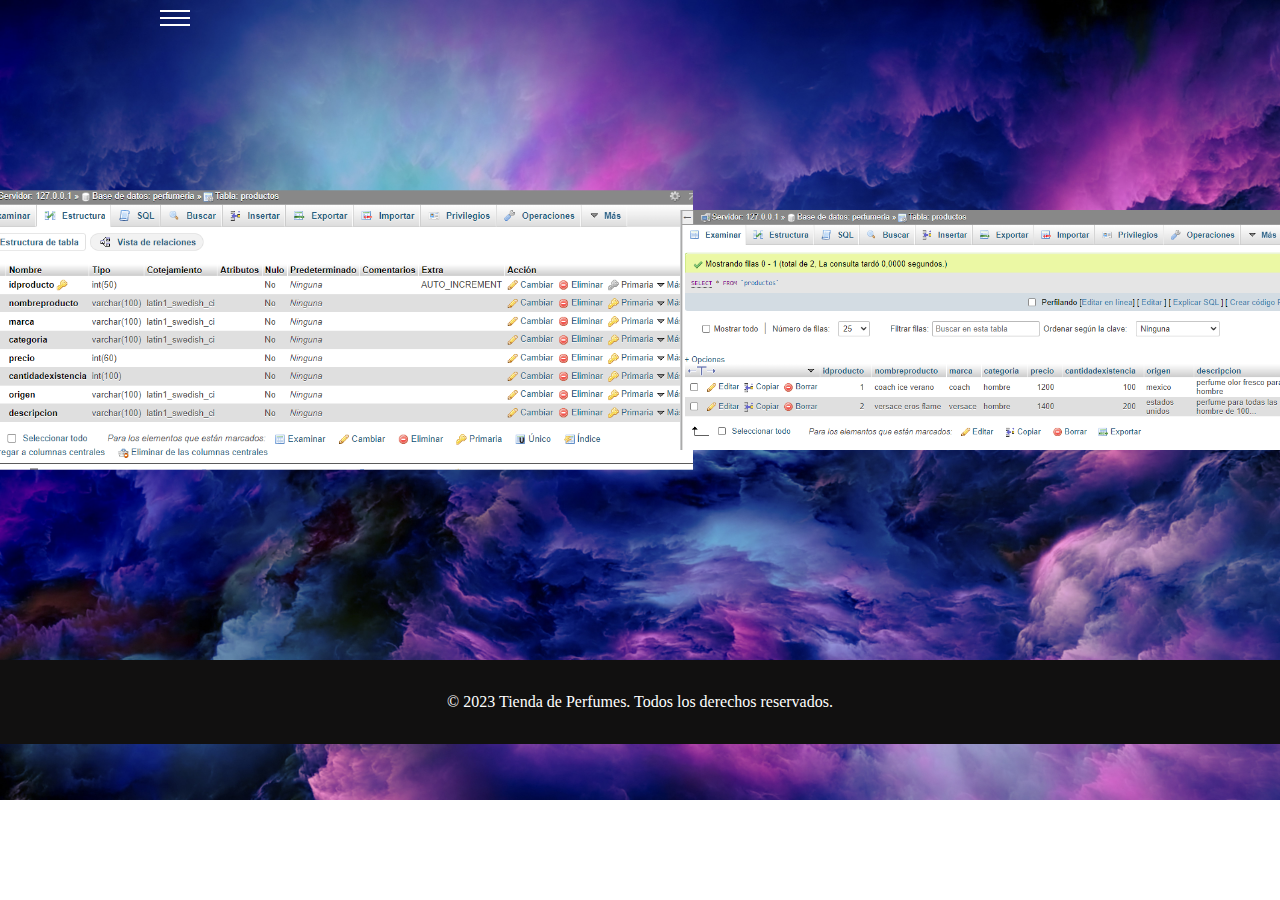
<file: tablaproductos.html>
<!DOCTYPE html>
<html lang="es">
<head>
    <meta charset="UTF-8">
    <meta name="viewport" content="width=device-width, initial-scale=1.0">
    <title>FRAGANCES D'S</title>
    <link rel="stylesheet" href="https://maxcdn.bootstrapcdn.com/bootstrap/4.5.2/css/bootstrap.min.css">
    <link rel="stylesheet" href="style.css">
    <style>
       /* Estilos CSS aquí */
       body {
            font-family: Arial, sans-serif;
            margin: 7;
            padding: 7;
            background-image: url(img/fondo4.jpg);
            background-size: 100%;
            background-repeat: no-repeat;
            min-height: 100vh;
            display: flex;
            flex-direction: column;
        
             text-align: center;
        }
        footer {
    background-color: #111010; /* Color naranja */
    color: #fff;
    padding: 20px 0;
    text-align: center;
    margin-bottom: 0; /* Elimina el margen inferior */
}
       
        /* Estilos del menú desplegable */
        .menu-btn {
    position: fixed;
    top: 10px;
    left: 160px;
    z-index: 99999; /* Aumenta el valor del z-index para que esté por encima de todo */
    cursor: pointer;
}

.menu {
    position: fixed;
    top: 0;
    left: -250px;
    width: 250px;
    height: 100vh;
    background-color: #000000;
    padding: 20px;
    transition: left 0.3s;
    z-index: 99998; /* Aumenta el valor del z-index para que esté por encima del contenido */
    border: 2px solid rgb(255, 255, 255);
}

  
        .menu-btn span {
            display: block;
            width: 30px;
            height: 2px;
            background-color: #ffffff;
            margin-bottom: 5px;
            
        }
  
        #menu-toggle {
            display: none;
            
        }
  
        .menu ul {
            list-style: none;
            padding: 0;
            margin: 0;
            
        }
  
        .menu ul li {
            margin-bottom: 10px;
            
        }
  
        .menu ul li a {
            display: block;
            text-decoration: none;
            color: #ffffff;
            font-size: 14px;
            padding: 5px 8px;
            border-radius: 5px;
            transition: background-color 0.3s;
            border: 2px solid rgb(255, 255, 255);
        }
  
        .menu ul li a:hover {
            background-color: #4d4e4e;
        }
  
        #menu-toggle:checked ~ .menu {
            left: 0;
        }

        /* Estilos para el menú responsive */
        @media (max-width: 576px) {
            .menu {
                width: 100%;
                left: -100%;
            }

            #menu-toggle:checked ~ .menu {
                left: 0;
            }
        }
  
      

        /* Estilos para el párrafo */
        p {
            margin: 0; /* Elimina el margen predeterminado del párrafo */
            padding: 10px; /* Agrega espacio entre el texto y el borde de la caja */
        }

        /* Estilos para el footer */
        footer {
            background-color: #111010; /* Color naranja */
            color: #fff;
            padding: 20px 0;
            text-align: center;
        }

        /* Estilos generales */
        h1 {
            font-size: 36px;
            color: #333; /* Color del texto principal */
        }
        .logo {
            display: flex;
            align-items: center;
            justify-content: center;
        }
  
        .logo img {
            width: 150px;
            height: 90px;
            margin-right: 10px;
        }
  
        .logo h1 {
            font-size: 24px;
            margin: 0;
            text-align: center;
            flex-grow: 1;
        }
        
/* Estilos de la sección de imágenes */
.image-section {
    display: grid;
    grid-template-columns: repeat(2, 1fr); /* Cambiamos a 2 columnas */
    grid-gap: 20px;
}

.image-container {
    text-align: center;
    position: relative; /* Agregamos posicionamiento relativo para alinear elementos secundarios */
}

.image-container img {
    height: 660px;; /* Cambiamos height a max-height para mantener la proporción */
    width: 660px; /* Cambiamos width a max-width para mantener la proporción */
    object-fit: contain; /* Utilizamos object-fit: contain para que la imagen se ajuste dentro del contenedor */
    
    border-radius: 4px;
    transition: transform 0.3s ease; /* Agregamos transición para suavizar el efecto */
}

.image-container:hover img {
    transform: scale(1.1); /* Aplicamos una escala al pasar el mouse por encima */
}

.image-container p {
    margin-top: 0; /* Eliminamos el margen superior del párrafo */
    margin-bottom: 0; /* Eliminamos el margen inferior del párrafo */
}
/* Estilos de la sección de imágenes2 */
.image-section2 {
    display: grid;
    grid-template-columns: repeat(5, 1fr); /* Cambiamos a 2 columnas */
    grid-gap: 20px;
}

.image-container2 {
    text-align: center;
    position: relative; /* Agregamos posicionamiento relativo para alinear elementos secundarios */
}

.image-container2 img {
    max-height: 100%; /* Cambiamos height a max-height para mantener la proporción */
    max-width: 100%; /* Cambiamos width a max-width para mantener la proporción */
    object-fit: contain; /* Utilizamos object-fit: contain para que la imagen se ajuste dentro del contenedor */
    border: 2px solid rgb(255, 255, 255);
    border-radius: 4px;
    transition: transform 0.3s ease; /* Agregamos transición para suavizar el efecto */
}

.image-container2:hover img {
    transform: scale(1.1); /* Aplicamos una escala al pasar el mouse por encima */
}

.image-container2 p {
    margin-top: 0; /* Eliminamos el margen superior del párrafo */
    margin-bottom: 0; /* Eliminamos el margen inferior del párrafo */
}

table {
            border-collapse: collapse;
            background-color: #000000;
            border-radius: 30px;
            box-shadow: 0px 0px 10px rgba(0, 0, 0, 0.2);
        }

        td {
            padding: 30px;
        }

        input[type="text"],
        input[type="number"] {
            width: 100%;
            padding: 8px;
            margin-bottom: 10px;
            border: 1px solid #ccc;
            border-radius: 5px;
            color: #333; /* Cambiar el color del texto aquí */
        }

        p {
            color: #ffffff; /* Cambiar el color del texto de los párrafos aquí */
        }

        input[type="submit"] {
            background-color: #007BFF;
            color: #fff;
            padding: 10px 20px;
            border: none;
            border-radius: 5px;
            cursor: pointer;
        }

        input[type="submit"]:hover {
            background-color: #0056b3;
        }
    </style>
</head>
<body>
  
    </div>
    <div class="container">
        <input type="checkbox" id="menu-toggle">
        <label for="menu-toggle" class="menu-btn">
            <span></span>
            <span></span>
            <span></span>
        </label>
        <nav class="menu">
            <ul class="nav flex-column">
                <li class="nav-item">
                    <a class="nav-link" href="index.html">INICIO</a>
                </li>
                <li class="nav-item">
                    <a class="nav-link" href="formularioproductos.html">formulario productos</a>
                </li>
                <li class="nav-item">
                    <a class="nav-link" href="formularioclientes.html">formulario clientes</a>
                </li>
                <li class="nav-item">
                    <a class="nav-link" href="formularioventas.html">formulario ventas</a>
                </li>
                <li class="nav-item">
                    <a class="nav-link" href="formulariodetallesalaventa.html">formulario detalles de venta</a>
                </li>
                <li class="nav-item">
                    <a class="nav-link" href="formularioproveedores.html">formulario proveedor</a>
                </li>
                <li class="nav-item">
                    <a class="nav-link" href="formulariampleados.html">formulario empleados</a>
                </li>
                    <li class="nav-item">
                    <a class="nav-link" href="tablaproductos.html">tabla productos</a>
                </li>
                <li class="nav-item">
                    <a class="nav-link" href="tablaclientes.html">tabla clientes</a>
                    
                </li>
                <li class="nav-item">
                    <a class="nav-link" href="tablaventas.html">tabla ventas</a>
                </li>
                <li class="nav-item">
                    <a class="nav-link" href="tabladetallesdeventa.html">tabla detalles de venta</a>
                </li>
                <li class="nav-item">
                    <a class="nav-link" href="tablaproveedores.html">tabla proveedor</a>

                </li>
                <li class="nav-item">
                    <a class="nav-link" href="tablaempleados.html">tabla empleados</a>
                </li>
            </ul>
        </nav>
    </div>
            </ul>
        </nav>
    </div>

    </div>

    <div>
        <section class="image-section">
            <div class="image-container">
              <a href=""><img src="img/producto1.png" alt="Imagen 6"></a>
        
            </div>
            <div class="image-container">
              <a href=""> <img src="img/producto2.png" alt="Imagen 7"></a>
     
            </div>
        </section>
        </div>
    <div class="footer">
        <footer>
            <p>&copy; 2023 Tienda de Perfumes. Todos los derechos reservados.</p>
        </footer>
    </div>
</body>
</html>
</file>
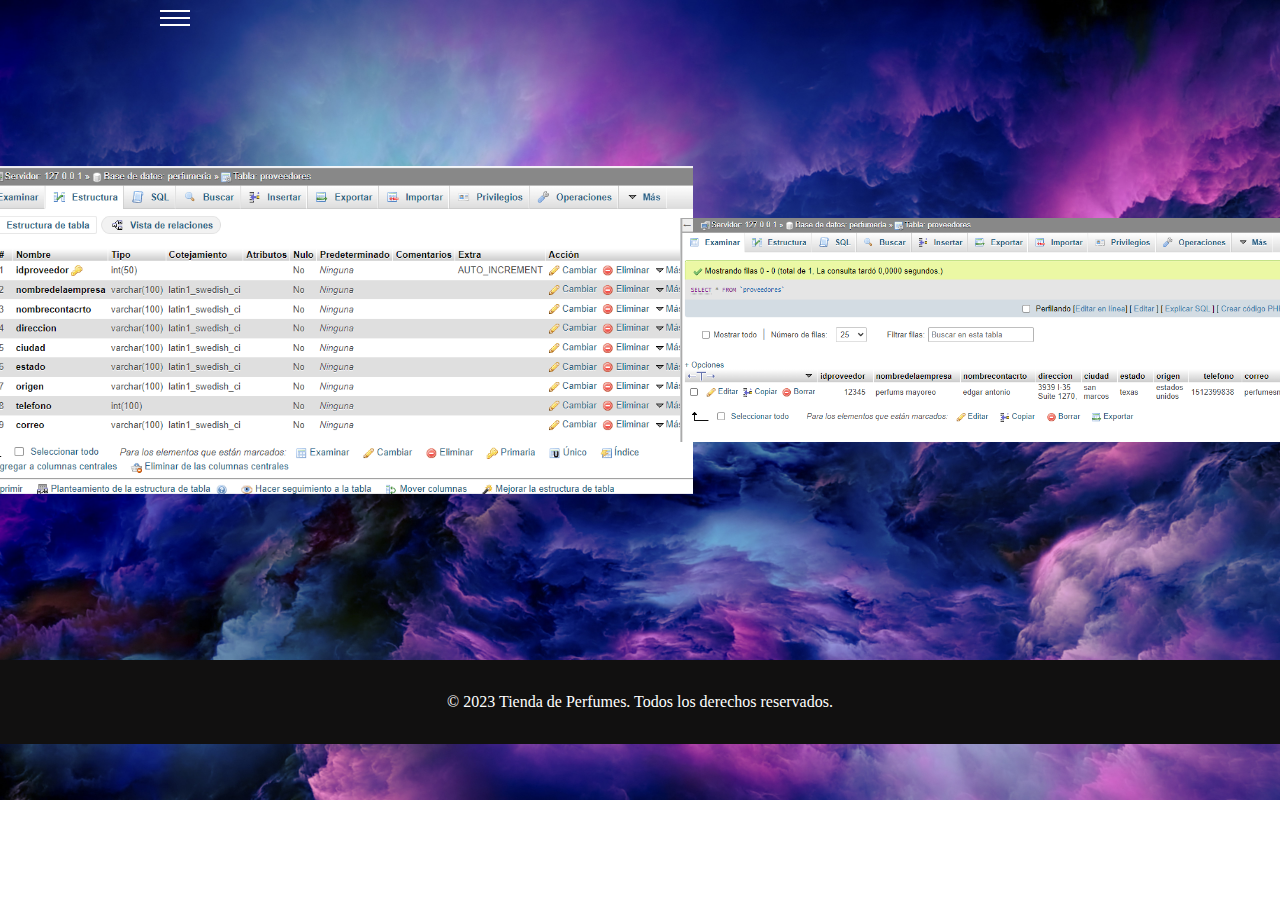
<file: tablaproveedores.html>
<!DOCTYPE html>
<html lang="es">
<head>
    <meta charset="UTF-8">
    <meta name="viewport" content="width=device-width, initial-scale=1.0">
    <title>FRAGANCES D'S</title>
    <link rel="stylesheet" href="https://maxcdn.bootstrapcdn.com/bootstrap/4.5.2/css/bootstrap.min.css">
    <link rel="stylesheet" href="style.css">
    <style>
       /* Estilos CSS aquí */
       body {
            font-family: Arial, sans-serif;
            margin: 7;
            padding: 7;
            background-image: url(img/fondo4.jpg);
            background-size: 100%;
            background-repeat: no-repeat;
            min-height: 100vh;
            display: flex;
            flex-direction: column;
        
             text-align: center;
        }
        footer {
    background-color: #111010; /* Color naranja */
    color: #fff;
    padding: 20px 0;
    text-align: center;
    margin-bottom: 0; /* Elimina el margen inferior */
}
       
        /* Estilos del menú desplegable */
        .menu-btn {
    position: fixed;
    top: 10px;
    left: 160px;
    z-index: 99999; /* Aumenta el valor del z-index para que esté por encima de todo */
    cursor: pointer;
}

.menu {
    position: fixed;
    top: 0;
    left: -250px;
    width: 250px;
    height: 100vh;
    background-color: #000000;
    padding: 20px;
    transition: left 0.3s;
    z-index: 99998; /* Aumenta el valor del z-index para que esté por encima del contenido */
    border: 2px solid rgb(255, 255, 255);
}

  
        .menu-btn span {
            display: block;
            width: 30px;
            height: 2px;
            background-color: #ffffff;
            margin-bottom: 5px;
            
        }
  
        #menu-toggle {
            display: none;
            
        }
  
        .menu ul {
            list-style: none;
            padding: 0;
            margin: 0;
            
        }
  
        .menu ul li {
            margin-bottom: 10px;
            
        }
  
        .menu ul li a {
            display: block;
            text-decoration: none;
            color: #ffffff;
            font-size: 14px;
            padding: 5px 8px;
            border-radius: 5px;
            transition: background-color 0.3s;
            border: 2px solid rgb(255, 255, 255);
        }
  
        .menu ul li a:hover {
            background-color: #4d4e4e;
        }
  
        #menu-toggle:checked ~ .menu {
            left: 0;
        }

        /* Estilos para el menú responsive */
        @media (max-width: 576px) {
            .menu {
                width: 100%;
                left: -100%;
            }

            #menu-toggle:checked ~ .menu {
                left: 0;
            }
        }
  
      

        /* Estilos para el párrafo */
        p {
            margin: 0; /* Elimina el margen predeterminado del párrafo */
            padding: 10px; /* Agrega espacio entre el texto y el borde de la caja */
        }

        /* Estilos para el footer */
        footer {
            background-color: #111010; /* Color naranja */
            color: #fff;
            padding: 20px 0;
            text-align: center;
        }

        /* Estilos generales */
        h1 {
            font-size: 36px;
            color: #333; /* Color del texto principal */
        }
        .logo {
            display: flex;
            align-items: center;
            justify-content: center;
        }
  
        .logo img {
            width: 150px;
            height: 90px;
            margin-right: 10px;
        }
  
        .logo h1 {
            font-size: 24px;
            margin: 0;
            text-align: center;
            flex-grow: 1;
        }
        
/* Estilos de la sección de imágenes */
.image-section {
    display: grid;
    grid-template-columns: repeat(2, 1fr); /* Cambiamos a 2 columnas */
    grid-gap: 20px;
}

.image-container {
    text-align: center;
    position: relative; /* Agregamos posicionamiento relativo para alinear elementos secundarios */
}

.image-container img {
    height: 660px;; /* Cambiamos height a max-height para mantener la proporción */
    width: 660px; /* Cambiamos width a max-width para mantener la proporción */
    object-fit: contain; /* Utilizamos object-fit: contain para que la imagen se ajuste dentro del contenedor */
    
    border-radius: 4px;
    transition: transform 0.3s ease; /* Agregamos transición para suavizar el efecto */
}

.image-container:hover img {
    transform: scale(1.1); /* Aplicamos una escala al pasar el mouse por encima */
}

.image-container p {
    margin-top: 0; /* Eliminamos el margen superior del párrafo */
    margin-bottom: 0; /* Eliminamos el margen inferior del párrafo */
}
/* Estilos de la sección de imágenes2 */
.image-section2 {
    display: grid;
    grid-template-columns: repeat(5, 1fr); /* Cambiamos a 2 columnas */
    grid-gap: 20px;
}

.image-container2 {
    text-align: center;
    position: relative; /* Agregamos posicionamiento relativo para alinear elementos secundarios */
}

.image-container2 img {
    max-height: 100%; /* Cambiamos height a max-height para mantener la proporción */
    max-width: 100%; /* Cambiamos width a max-width para mantener la proporción */
    object-fit: contain; /* Utilizamos object-fit: contain para que la imagen se ajuste dentro del contenedor */
    border: 2px solid rgb(255, 255, 255);
    border-radius: 4px;
    transition: transform 0.3s ease; /* Agregamos transición para suavizar el efecto */
}

.image-container2:hover img {
    transform: scale(1.1); /* Aplicamos una escala al pasar el mouse por encima */
}

.image-container2 p {
    margin-top: 0; /* Eliminamos el margen superior del párrafo */
    margin-bottom: 0; /* Eliminamos el margen inferior del párrafo */
}

table {
            border-collapse: collapse;
            background-color: #000000;
            border-radius: 30px;
            box-shadow: 0px 0px 10px rgba(0, 0, 0, 0.2);
        }

        td {
            padding: 30px;
        }

        input[type="text"],
        input[type="number"] {
            width: 100%;
            padding: 8px;
            margin-bottom: 10px;
            border: 1px solid #ccc;
            border-radius: 5px;
            color: #333; /* Cambiar el color del texto aquí */
        }

        p {
            color: #ffffff; /* Cambiar el color del texto de los párrafos aquí */
        }

        input[type="submit"] {
            background-color: #007BFF;
            color: #fff;
            padding: 10px 20px;
            border: none;
            border-radius: 5px;
            cursor: pointer;
        }

        input[type="submit"]:hover {
            background-color: #0056b3;
        }
    </style>
</head>
<body>
  
    </div>
    <div class="container">
        <input type="checkbox" id="menu-toggle">
        <label for="menu-toggle" class="menu-btn">
            <span></span>
            <span></span>
            <span></span>
        </label>
        <nav class="menu">
            <ul class="nav flex-column">
                <li class="nav-item">
                    <a class="nav-link" href="index.html">INICIO</a>
                </li>
                <li class="nav-item">
                    <a class="nav-link" href="formularioproductos.html">formulario productos</a>
                </li>
                <li class="nav-item">
                    <a class="nav-link" href="formularioclientes.html">formulario clientes</a>
                </li>
                <li class="nav-item">
                    <a class="nav-link" href="formularioventas.html">formulario ventas</a>
                </li>
                <li class="nav-item">
                    <a class="nav-link" href="formulariodetallesalaventa.html">formulario detalles de venta</a>
                </li>
                <li class="nav-item">
                    <a class="nav-link" href="formularioproveedores.html">formulario proveedor</a>
                </li>
                <li class="nav-item">
                    <a class="nav-link" href="formulariampleados.html">formulario empleados</a>
                </li>
                    <li class="nav-item">
                    <a class="nav-link" href="tablaproductos.html">tabla productos</a>
                </li>
                <li class="nav-item">
                    <a class="nav-link" href="tablaclientes.html">tabla clientes</a>
                    
                </li>
                <li class="nav-item">
                    <a class="nav-link" href="tablaventas.html">tabla ventas</a>
                </li>
                <li class="nav-item">
                    <a class="nav-link" href="tabladetallesdeventa.html">tabla detalles de venta</a>
                </li>
                <li class="nav-item">
                    <a class="nav-link" href="tablaproveedores.html">tabla proveedor</a>

                </li>
                <li class="nav-item">
                    <a class="nav-link" href="tablaempleados.html">tabla empleados</a>
                </li>
            </ul>
        </nav>
    </div>
            </ul>
        </nav>
    </div>

    </div>

    <div>
        <section class="image-section">
            <div class="image-container">
              <a href=""><img src="img/proveedores.png" alt="Imagen 6"></a>
        
            </div>
            <div class="image-container">
              <a href=""> <img src="img/proveedores2.png" alt="Imagen 7"></a>
     
            </div>
        </section>
        </div>
    <div class="footer">
        <footer>
            <p>&copy; 2023 Tienda de Perfumes. Todos los derechos reservados.</p>
        </footer>
    </div>
</body>
</html>
</file>
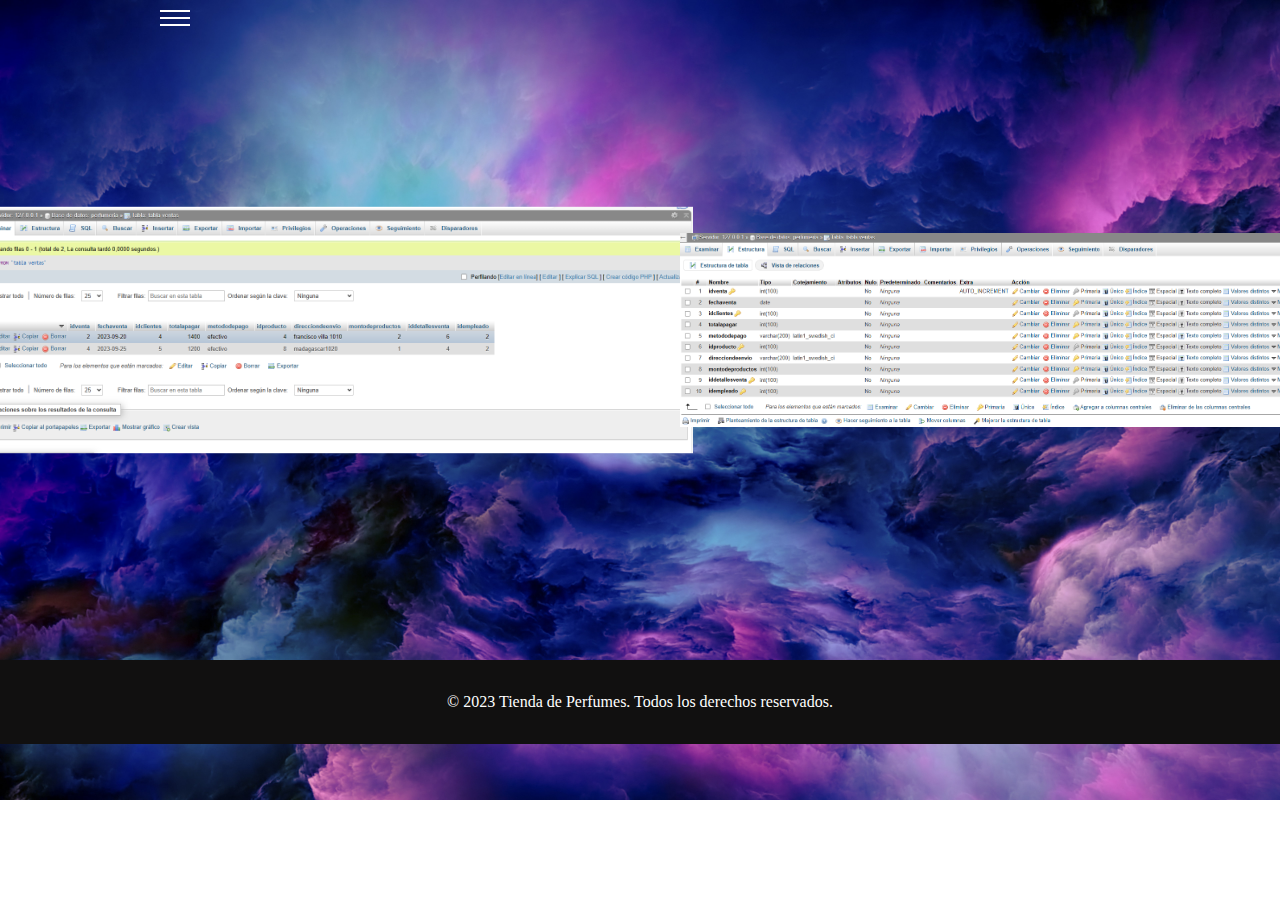
<file: tablaventas.html>
<!DOCTYPE html>
<html lang="es">
<head>
    <meta charset="UTF-8">
    <meta name="viewport" content="width=device-width, initial-scale=1.0">
    <title>FRAGANCES D'S</title>
    <link rel="stylesheet" href="https://maxcdn.bootstrapcdn.com/bootstrap/4.5.2/css/bootstrap.min.css">
    <link rel="stylesheet" href="style.css">
    <style>
       /* Estilos CSS aquí */
       body {
            font-family: Arial, sans-serif;
            margin: 7;
            padding: 7;
            background-image: url(img/fondo4.jpg);
            background-size: 100%;
            background-repeat: no-repeat;
            min-height: 100vh;
            display: flex;
            flex-direction: column;
        
             text-align: center;
        }
        footer {
    background-color: #111010; /* Color naranja */
    color: #fff;
    padding: 20px 0;
    text-align: center;
    margin-bottom: 0; /* Elimina el margen inferior */
}
       
        /* Estilos del menú desplegable */
        .menu-btn {
    position: fixed;
    top: 10px;
    left: 160px;
    z-index: 99999; /* Aumenta el valor del z-index para que esté por encima de todo */
    cursor: pointer;
}

.menu {
    position: fixed;
    top: 0;
    left: -250px;
    width: 250px;
    height: 100vh;
    background-color: #000000;
    padding: 20px;
    transition: left 0.3s;
    z-index: 99998; /* Aumenta el valor del z-index para que esté por encima del contenido */
    border: 2px solid rgb(255, 255, 255);
}

  
        .menu-btn span {
            display: block;
            width: 30px;
            height: 2px;
            background-color: #ffffff;
            margin-bottom: 5px;
            
        }
  
        #menu-toggle {
            display: none;
            
        }
  
        .menu ul {
            list-style: none;
            padding: 0;
            margin: 0;
            
        }
  
        .menu ul li {
            margin-bottom: 10px;
            
        }
  
        .menu ul li a {
            display: block;
            text-decoration: none;
            color: #ffffff;
            font-size: 14px;
            padding: 5px 8px;
            border-radius: 5px;
            transition: background-color 0.3s;
            border: 2px solid rgb(255, 255, 255);
        }
  
        .menu ul li a:hover {
            background-color: #4d4e4e;
        }
  
        #menu-toggle:checked ~ .menu {
            left: 0;
        }

        /* Estilos para el menú responsive */
        @media (max-width: 576px) {
            .menu {
                width: 100%;
                left: -100%;
            }

            #menu-toggle:checked ~ .menu {
                left: 0;
            }
        }
  
      

        /* Estilos para el párrafo */
        p {
            margin: 0; /* Elimina el margen predeterminado del párrafo */
            padding: 10px; /* Agrega espacio entre el texto y el borde de la caja */
        }

        /* Estilos para el footer */
        footer {
            background-color: #111010; /* Color naranja */
            color: #fff;
            padding: 20px 0;
            text-align: center;
        }

        /* Estilos generales */
        h1 {
            font-size: 36px;
            color: #333; /* Color del texto principal */
        }
        .logo {
            display: flex;
            align-items: center;
            justify-content: center;
        }
  
        .logo img {
            width: 150px;
            height: 90px;
            margin-right: 10px;
        }
  
        .logo h1 {
            font-size: 24px;
            margin: 0;
            text-align: center;
            flex-grow: 1;
        }
        
/* Estilos de la sección de imágenes */
.image-section {
    display: grid;
    grid-template-columns: repeat(2, 1fr); /* Cambiamos a 2 columnas */
    grid-gap: 20px;
}

.image-container {
    text-align: center;
    position: relative; /* Agregamos posicionamiento relativo para alinear elementos secundarios */
}

.image-container img {
    height: 660px;; /* Cambiamos height a max-height para mantener la proporción */
    width: 660px; /* Cambiamos width a max-width para mantener la proporción */
    object-fit: contain; /* Utilizamos object-fit: contain para que la imagen se ajuste dentro del contenedor */
    
    border-radius: 4px;
    transition: transform 0.3s ease; /* Agregamos transición para suavizar el efecto */
}

.image-container:hover img {
    transform: scale(1.1); /* Aplicamos una escala al pasar el mouse por encima */
}

.image-container p {
    margin-top: 0; /* Eliminamos el margen superior del párrafo */
    margin-bottom: 0; /* Eliminamos el margen inferior del párrafo */
}
/* Estilos de la sección de imágenes2 */
.image-section2 {
    display: grid;
    grid-template-columns: repeat(5, 1fr); /* Cambiamos a 2 columnas */
    grid-gap: 20px;
}

.image-container2 {
    text-align: center;
    position: relative; /* Agregamos posicionamiento relativo para alinear elementos secundarios */
}

.image-container2 img {
    max-height: 100%; /* Cambiamos height a max-height para mantener la proporción */
    max-width: 100%; /* Cambiamos width a max-width para mantener la proporción */
    object-fit: contain; /* Utilizamos object-fit: contain para que la imagen se ajuste dentro del contenedor */
    border: 2px solid rgb(255, 255, 255);
    border-radius: 4px;
    transition: transform 0.3s ease; /* Agregamos transición para suavizar el efecto */
}

.image-container2:hover img {
    transform: scale(1.1); /* Aplicamos una escala al pasar el mouse por encima */
}

.image-container2 p {
    margin-top: 0; /* Eliminamos el margen superior del párrafo */
    margin-bottom: 0; /* Eliminamos el margen inferior del párrafo */
}

table {
            border-collapse: collapse;
            background-color: #000000;
            border-radius: 30px;
            box-shadow: 0px 0px 10px rgba(0, 0, 0, 0.2);
        }

        td {
            padding: 30px;
        }

        input[type="text"],
        input[type="number"] {
            width: 100%;
            padding: 8px;
            margin-bottom: 10px;
            border: 1px solid #ccc;
            border-radius: 5px;
            color: #333; /* Cambiar el color del texto aquí */
        }

        p {
            color: #ffffff; /* Cambiar el color del texto de los párrafos aquí */
        }

        input[type="submit"] {
            background-color: #007BFF;
            color: #fff;
            padding: 10px 20px;
            border: none;
            border-radius: 5px;
            cursor: pointer;
        }

        input[type="submit"]:hover {
            background-color: #0056b3;
        }
    </style>
</head>
<body>
  
    </div>
    <div class="container">
        <input type="checkbox" id="menu-toggle">
        <label for="menu-toggle" class="menu-btn">
            <span></span>
            <span></span>
            <span></span>
        </label>
        <nav class="menu">
            <ul class="nav flex-column">
                <li class="nav-item">
                    <a class="nav-link" href="index.html">INICIO</a>
                </li>
                <li class="nav-item">
                    <a class="nav-link" href="formularioproductos.html">formulario productos</a>
                </li>
                <li class="nav-item">
                    <a class="nav-link" href="formularioclientes.html">formulario clientes</a>
                </li>
                <li class="nav-item">
                    <a class="nav-link" href="formularioventas.html">formulario ventas</a>
                </li>
                <li class="nav-item">
                    <a class="nav-link" href="formulariodetallesalaventa.html">formulario detalles de venta</a>
                </li>
                <li class="nav-item">
                    <a class="nav-link" href="formularioproveedores.html">formulario proveedor</a>
                </li>
                <li class="nav-item">
                    <a class="nav-link" href="formulariampleados.html">formulario empleados</a>
                </li>
                    <li class="nav-item">
                    <a class="nav-link" href="tablaproductos.html">tabla productos</a>
                </li>
                <li class="nav-item">
                    <a class="nav-link" href="tablaclientes.html">tabla clientes</a>
                    
                </li>
                <li class="nav-item">
                    <a class="nav-link" href="tablaventas.html">tabla ventas</a>
                </li>
                <li class="nav-item">
                    <a class="nav-link" href="tabladetallesdeventa.html">tabla detalles de venta</a>
                </li>
                <li class="nav-item">
                    <a class="nav-link" href="tablaproveedores.html">tabla proveedor</a>

                </li>
                <li class="nav-item">
                    <a class="nav-link" href="tablaempleados.html">tabla empleados</a>
                </li>
            </ul>
        </nav>
    </div>
            </ul>
        </nav>
    </div>

    </div>

    <div>
        <section class="image-section">
            <div class="image-container">
              <a href=""><img src="img/ventas2.png" alt="Imagen 6"></a>
        
            </div>
            <div class="image-container">
              <a href=""> <img src="img/ventas.png" alt="Imagen 7"></a>
     
            </div>
        </section>
        </div>
    <div class="footer">
        <footer>
            <p>&copy; 2023 Tienda de Perfumes. Todos los derechos reservados.</p>
        </footer>
    </div>
</body>
</html>
</file>
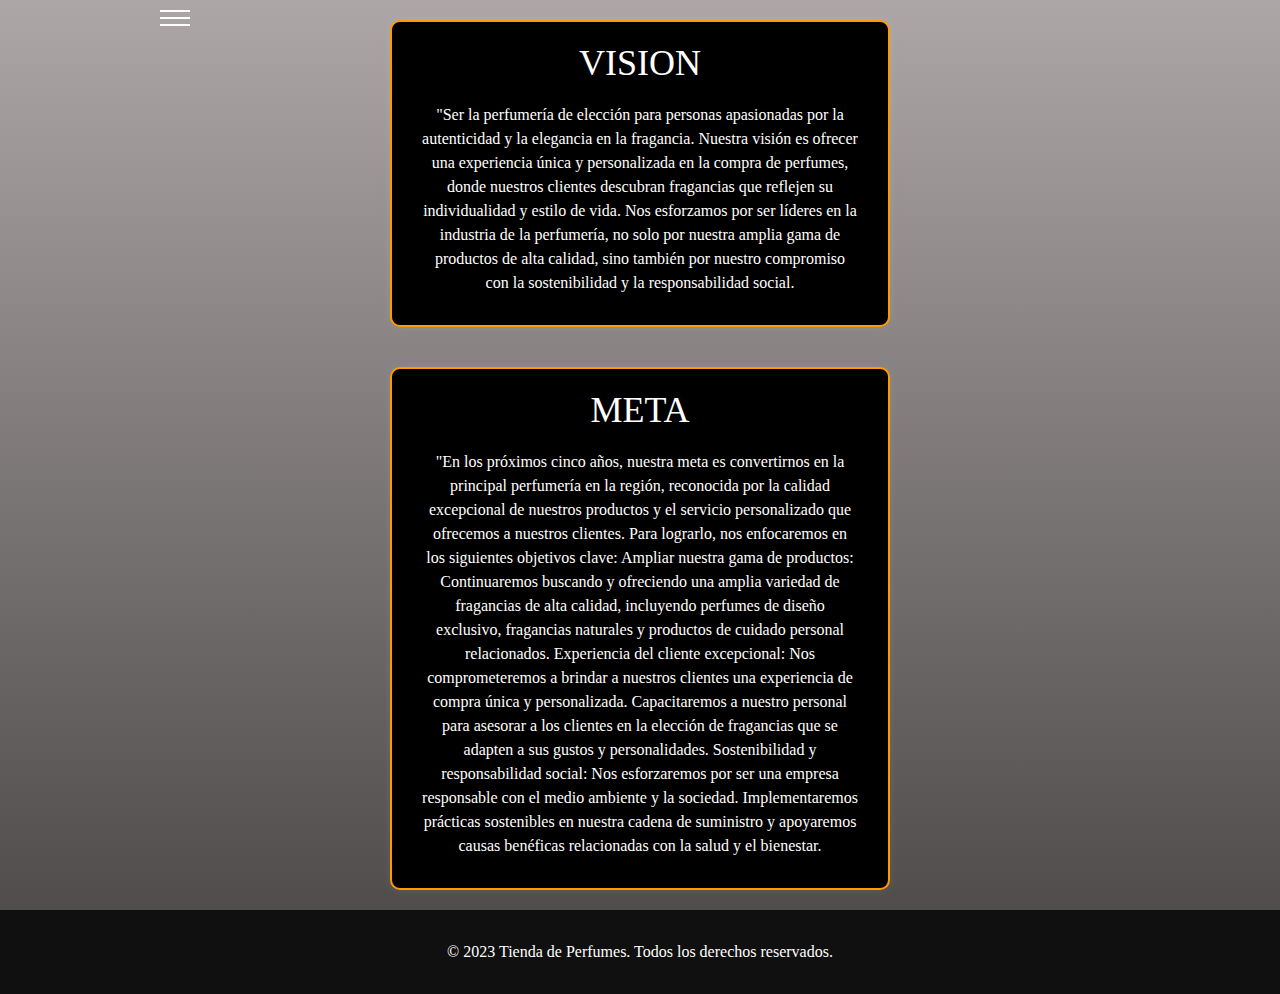
<file: visionymeta.html>
<!DOCTYPE html>
<html lang="es">
<head>
    <meta charset="UTF-8">
    <meta name="viewport" content="width=device-width, initial-scale=1.0">
    <title>FRAGANCES D'S</title>
    <link rel="stylesheet" href="https://maxcdn.bootstrapcdn.com/bootstrap/4.5.2/css/bootstrap.min.css">
    <link rel="stylesheet" href="style.css">
    <style>
       /* Estilos CSS aquí */
       body {
            font-family: Arial, sans-serif;
            margin: 7;
            padding: 7;
            background: linear-gradient(to bottom, #ada6a6, #474444); /* Cambia los colores según tu preferencia */
            min-height: 100vh;
            display: flex;
            flex-direction: column;
        
             text-align: center;
        }
        footer {
    background-color: #111010; /* Color naranja */
    color: #fff;
    padding: 20px 0;
    text-align: center;
    margin-bottom: 0; /* Elimina el margen inferior */
}
       
        /* Estilos del menú desplegable */
        .menu-btn {
    position: fixed;
    top: 10px;
    left: 160px;
    z-index: 99999; /* Aumenta el valor del z-index para que esté por encima de todo */
    cursor: pointer;
}

.menu {
    position: fixed;
    top: 0;
    left: -250px;
    width: 250px;
    height: 100vh;
    background-color: #000000;
    padding: 20px;
    transition: left 0.3s;
    z-index: 99998; /* Aumenta el valor del z-index para que esté por encima del contenido */
    border: 2px solid rgb(255, 255, 255);
}

  
        .menu-btn span {
            display: block;
            width: 30px;
            height: 2px;
            background-color: #ffffff;
            margin-bottom: 5px;
            
        }
  
        #menu-toggle {
            display: none;
            
        }
  
        .menu ul {
            list-style: none;
            padding: 0;
            margin: 0;
            
        }
  
        .menu ul li {
            margin-bottom: 10px;
            
        }
  
        .menu ul li a {
            display: block;
            text-decoration: none;
            color: #ffffff;
            font-size: 16px;
            padding: 8px 10px;
            border-radius: 5px;
            transition: background-color 0.3s;
            border: 2px solid rgb(255, 255, 255);
        }
  
        .menu ul li a:hover {
            background-color: #4d4e4e;
        }
  
        #menu-toggle:checked ~ .menu {
            left: 0;
        }

        /* Estilos para el menú responsive */
        @media (max-width: 576px) {
            .menu {
                width: 100%;
                left: -100%;
            }

            #menu-toggle:checked ~ .menu {
                left: 0;
            }
        }
  
      

        /* Estilos para el párrafo */
        p {
            margin: 0; /* Elimina el margen predeterminado del párrafo */
            padding: 10px; /* Agrega espacio entre el texto y el borde de la caja */
        }

        /* Estilos para el footer */
        footer {
            background-color: #111010; /* Color naranja */
            color: #fff;
            padding: 20px 0;
            text-align: center;
        }

        /* Estilos generales */
        h1 {
            font-size: 36px;
            color: #333; /* Color del texto principal */
        }
        .logo {
            display: flex;
            align-items: center;
            justify-content: center;
        }
  
        .logo img {
            width: 150px;
            height: 90px;
            margin-right: 10px;
        }
  
        .logo h1 {
            font-size: 24px;
            margin: 0;
            text-align: center;
            flex-grow: 1;
        }
        
/* Estilos de la sección de imágenes */
.image-section {
    display: grid;
    grid-template-columns: repeat(2, 1fr); /* Cambiamos a 2 columnas */
    grid-gap: 20px;
}

.image-container {
    text-align: center;
    position: relative; /* Agregamos posicionamiento relativo para alinear elementos secundarios */
}

.image-container img {
    height: 660px;; /* Cambiamos height a max-height para mantener la proporción */
    width: 660px; /* Cambiamos width a max-width para mantener la proporción */
    object-fit: contain; /* Utilizamos object-fit: contain para que la imagen se ajuste dentro del contenedor */
    
    border-radius: 4px;
    transition: transform 0.3s ease; /* Agregamos transición para suavizar el efecto */
}

.image-container:hover img {
    transform: scale(1.1); /* Aplicamos una escala al pasar el mouse por encima */
}

.image-container p {
    margin-top: 0; /* Eliminamos el margen superior del párrafo */
    margin-bottom: 0; /* Eliminamos el margen inferior del párrafo */
}
/* Estilos de la sección de imágenes2 */
.image-section2 {
    display: grid;
    grid-template-columns: repeat(5, 1fr); /* Cambiamos a 2 columnas */
    grid-gap: 20px;
}

.image-container2 {
    text-align: center;
    position: relative; /* Agregamos posicionamiento relativo para alinear elementos secundarios */
}

.image-container2 img {
    max-height: 100%; /* Cambiamos height a max-height para mantener la proporción */
    max-width: 100%; /* Cambiamos width a max-width para mantener la proporción */
    object-fit: contain; /* Utilizamos object-fit: contain para que la imagen se ajuste dentro del contenedor */
    border: 2px solid rgb(255, 255, 255);
    border-radius: 4px;
    transition: transform 0.3s ease; /* Agregamos transición para suavizar el efecto */
}

.image-container2:hover img {
    transform: scale(1.1); /* Aplicamos una escala al pasar el mouse por encima */
}

.image-container2 p {
    margin-top: 0; /* Eliminamos el margen superior del párrafo */
    margin-bottom: 0; /* Eliminamos el margen inferior del párrafo */
}

table {
            border-collapse: collapse;
            background-color: #000000;
            border-radius: 30px;
            box-shadow: 0px 0px 10px rgba(0, 0, 0, 0.2);
        }

        td {
            padding: 30px;
        }

        input[type="text"],
        input[type="number"] {
            width: 100%;
            padding: 8px;
            margin-bottom: 10px;
            border: 1px solid #ccc;
            border-radius: 5px;
            color: #333; /* Cambiar el color del texto aquí */
        }

        p {
            color: #ffffff; /* Cambiar el color del texto de los párrafos aquí */
        }

        input[type="submit"] {
            background-color: #007BFF;
            color: #fff;
            padding: 10px 20px;
            border: none;
            border-radius: 5px;
            cursor: pointer;
        }

        input[type="submit"]:hover {
            background-color: #0056b3;
        }
        .container2 {
            max-width: 500px;
            margin: 20px;
            padding: 20px;
            background-color: #000000;
            border-radius: 10px;
            border: 2px solid #ff9900;
            box-shadow: 0 0 10px rgba(241, 234, 234, 0.1);
            float: center; /* Coloca el contenedor en la izquierda */
        }

        .container3 {
            max-width: 500px;
            margin: 20px;
            padding: 20px;
            background-color: #000000;
            border-radius: 10px;
            border: 2px solid #ff9900;
            box-shadow: 0 0 10px rgba(231, 218, 218, 0.1);
            float: center; /* Coloca el contenedor en la derecha */
        }
        footer {
    background-color: #111010; /* Color naranja */
    color: #fff;
    padding: 20px 0;
    text-align: center;
    margin-bottom: 0; /* Elimina el margen inferior */
}
       
        /* Estilos del menú desplegable */
        .menu-btn {
    position: fixed;
    top: 10px;
    left: 160px;
    z-index: 99999; /* Aumenta el valor del z-index para que esté por encima de todo */
    cursor: pointer;
}

.menu {
    position: fixed;
    top: 0;
    left: -250px;
    width: 250px;
    height: 100vh;
    background-color: #000000;
    padding: 20px;
    transition: left 0.3s;
    z-index: 99998; /* Aumenta el valor del z-index para que esté por encima del contenido */
    border: 2px solid rgb(255, 255, 255);
}

  
        .menu-btn span {
            display: block;
            width: 30px;
            height: 2px;
            background-color: #ffffff;
            margin-bottom: 5px;
            
        }
  
        #menu-toggle {
            display: none;
            
        }
  
        .menu ul {
            list-style: none;
            padding: 0;
            margin: 0;
            
        }
  
        .menu ul li {
            margin-bottom: 10px;
            
        }
  
        .menu ul li a {
            display: block;
            text-decoration: none;
            color: #ffffff;
            font-size: 14px;
            padding: 5px 8px;
            border-radius: 5px;
            transition: background-color 0.3s;
            border: 2px solid rgb(255, 255, 255);
        }
  
        .menu ul li a:hover {
            background-color: #4d4e4e;
        }
  
        #menu-toggle:checked ~ .menu {
            left: 0;
        }

        /* Estilos para el menú responsive */
        @media (max-width: 576px) {
            .menu {
                width: 100%;
                left: -100%;
            }

            #menu-toggle:checked ~ .menu {
                left: 0;
            }
        }
  
      

        /* Estilos para el párrafo */
        p {
            margin: 0; /* Elimina el margen predeterminado del párrafo */
            padding: 10px; /* Agrega espacio entre el texto y el borde de la caja */
        }

        /* Estilos para el footer */
        footer {
            background-color: #111010; /* Color naranja */
            color: #fff;
            padding: 20px 0;
            text-align: center;
        }

        /* Estilos generales */
        h1 {
            font-size: 36px;
            color: #333; /* Color del texto principal */
        }
        .logo {
            display: flex;
            align-items: center;
            justify-content: center;
        }
  
        .logo img {
            width: 150px;
            height: 90px;
            margin-right: 10px;
        }
  
        .logo h1 {
            font-size: 24px;
            margin: 0;
            text-align: center;
            flex-grow: 1;
        }
        
/* Estilos de la sección de imágenes */
.image-section {
    display: grid;
    grid-template-columns: repeat(5, 1fr); /* Cambiamos a 2 columnas */
    grid-gap: 20px;
}

.image-container {
    text-align: center;
    position: relative; /* Agregamos posicionamiento relativo para alinear elementos secundarios */
}

.image-container img {
    max-height: 100%; /* Cambiamos height a max-height para mantener la proporción */
    max-width: 100%; /* Cambiamos width a max-width para mantener la proporción */
    object-fit: contain; /* Utilizamos object-fit: contain para que la imagen se ajuste dentro del contenedor */
    border: 2px solid rgb(0, 0, 0);
    border-radius: 4px;
    transition: transform 0.3s ease; /* Agregamos transición para suavizar el efecto */
}

.image-container:hover img {
    transform: scale(1.1); /* Aplicamos una escala al pasar el mouse por encima */
}

.image-container p {
    margin-top: 0; /* Eliminamos el margen superior del párrafo */
    margin-bottom: 0; /* Eliminamos el margen inferior del párrafo */
}
/* Estilos de la sección de imágenes2 */
.image-section2 {
    display: grid;
    grid-template-columns: repeat(5, 1fr); /* Cambiamos a 2 columnas */
    grid-gap: 20px;
}

.image-container2 {
    text-align: center;
    position: relative; /* Agregamos posicionamiento relativo para alinear elementos secundarios */
}

.image-container2 img {
    max-height: 100%; /* Cambiamos height a max-height para mantener la proporción */
    max-width: 100%; /* Cambiamos width a max-width para mantener la proporción */
    object-fit: contain; /* Utilizamos object-fit: contain para que la imagen se ajuste dentro del contenedor */
    border: 2px solid rgb(255, 255, 255);
    border-radius: 4px;
    transition: transform 0.3s ease; /* Agregamos transición para suavizar el efecto */
}

.image-container2:hover img {
    transform: scale(1.1); /* Aplicamos una escala al pasar el mouse por encima */
}

.image-container2 p {
    margin-top: 0; /* Eliminamos el margen superior del párrafo */
    margin-bottom: 0; /* Eliminamos el margen inferior del párrafo */
}
 /* Estilos para el cuadro */
 .cuadro {
            border: 2px solid #000;
            padding: 20px;
            width: 300px;
            text-align: center;
            margin: 0 auto;
        }
     
    </style>
</head>
<body>
  
    </div>
    <div class="container">
        <input type="checkbox" id="menu-toggle">
        <label for="menu-toggle" class="menu-btn">
            <span></span>
            <span></span>
            <span></span>
        </label>
        <nav class="menu">
            <ul class="nav flex-column">
                <li class="nav-item">
                    <a class="nav-link" href="index.html">INICIO</a>
                </li>
                <li class="nav-item">
                    <a class="nav-link" href="formularioproductos.html">formulario productos</a>
                </li>
                <li class="nav-item">
                    <a class="nav-link" href="formularioclientes.html">formulario clientes</a>
                </li>
                <li class="nav-item">
                    <a class="nav-link" href="formularioventas.html">formulario ventas</a>
                </li>
                <li class="nav-item">
                    <a class="nav-link" href="formulariodetallesalaventa.html">formulario detalles de venta</a>
                </li>
                <li class="nav-item">
                    <a class="nav-link" href="formularioproveedores.html">formulario proveedor</a>
                </li>
                <li class="nav-item">
                    <a class="nav-link" href="formulariampleados.html">formulario empleados</a>
                </li>
                    <li class="nav-item">
                    <a class="nav-link" href="tablaproductos.html">tabla productos</a>
                </li>
                <li class="nav-item">
                    <a class="nav-link" href="tablaclientes.html">tabla clientes</a>
                    
                </li>
                <li class="nav-item">
                    <a class="nav-link" href="tablaventas.html">tabla ventas</a>
                </li>
                <li class="nav-item">
                    <a class="nav-link" href="tabladetallesdeventa.html">tabla detalles de venta</a>
                </li>
                <li class="nav-item">
                    <a class="nav-link" href="tablaproveedores.html">tabla proveedor</a>

                </li>
                <li class="nav-item">
                    <a class="nav-link" href="tablaempleados.html">tabla empleados</a>
                </li>
            </ul>
        </nav>
    </div>
            </ul>
        </nav>
    </div>

    </div>
   <center><div class="container2">
    <header>
        <h1 style="color: #fff;">VISION</h1>
    </header>
    <p>"Ser la perfumería de elección para personas apasionadas por la autenticidad y la elegancia en la fragancia. Nuestra visión es ofrecer una experiencia única y personalizada en la compra de perfumes, donde nuestros clientes descubran fragancias que reflejen su individualidad y estilo de vida. Nos esforzamos por ser líderes en la industria de la perfumería, no solo por nuestra amplia gama de productos de alta calidad, sino también por nuestro compromiso con la sostenibilidad y la responsabilidad social.</p>
</div>
</div></center>
<center><div class="container3">
    <header>
        <h1 style="color: #fff;">META</h1>
    </header>
    <p>
        "En los próximos cinco años, nuestra meta es convertirnos en la principal perfumería en la región, reconocida por la calidad excepcional de nuestros productos y el servicio personalizado que ofrecemos a nuestros clientes. Para lograrlo, nos enfocaremos en los siguientes objetivos clave:
        Ampliar nuestra gama de productos: Continuaremos buscando y ofreciendo una amplia variedad de fragancias de alta calidad, incluyendo perfumes de diseño exclusivo, fragancias naturales y productos de cuidado personal relacionados.
        Experiencia del cliente excepcional: Nos comprometeremos a brindar a nuestros clientes una experiencia de compra única y personalizada. Capacitaremos a nuestro personal para asesorar a los clientes en la elección de fragancias que se adapten a sus gustos y personalidades.   
        Sostenibilidad y responsabilidad social: Nos esforzaremos por ser una empresa responsable con el medio ambiente y la sociedad. Implementaremos prácticas sostenibles en nuestra cadena de suministro y apoyaremos causas benéficas relacionadas con la salud y el bienestar.</p>
</div></center>

    <div class="footer">
        <footer>
            <p>&copy; 2023 Tienda de Perfumes. Todos los derechos reservados.</p>
        </footer>
    </div>
</body>
</html>
</file>
<file: style.css>
* {
    margin: 0;
    padding: 0;
    font-family: lato;
}

h2 {
    text-align: center;
    font-size: 2rem;
    padding-top: 50px;
}

.slider-frame {
	width: 1300px;
    height: auto;
	margin:50px auto 0;
	overflow: hidden;
}
.slider-frame img {
    width: 100%; /* Ajusta el ancho de las imágenes al 100% del contenedor */
    height: 90%; /* Para mantener la proporción original de la imagen */
    max-width: 100%; /* Evita que las imágenes se agranden más allá de su tamaño original */
    max-height: 100%; /* Evita que las imágenes se agranden más allá de su tamaño original */
	border: 4px solid rgb(0, 0, 0);
}

.slider-frame ul {
	display: flex;
	padding: 0;
	width: 400%;
	
	animation: slide 14s infinite alternate ease-in-out;
}

.slider-frame li {
	width: 100%;
	list-style: none;
}



@keyframes slide {
	0% {margin-left: 0;}
	20% {margin-left: 0;}
	
	25% {margin-left: -100%;}
	45% {margin-left: -100%;}
	
	50% {margin-left: -200%;}
	70% {margin-left: -200%;}
	
	75% {margin-left: -300%;}
	100% {margin-left: -300%;}
}
</file>
